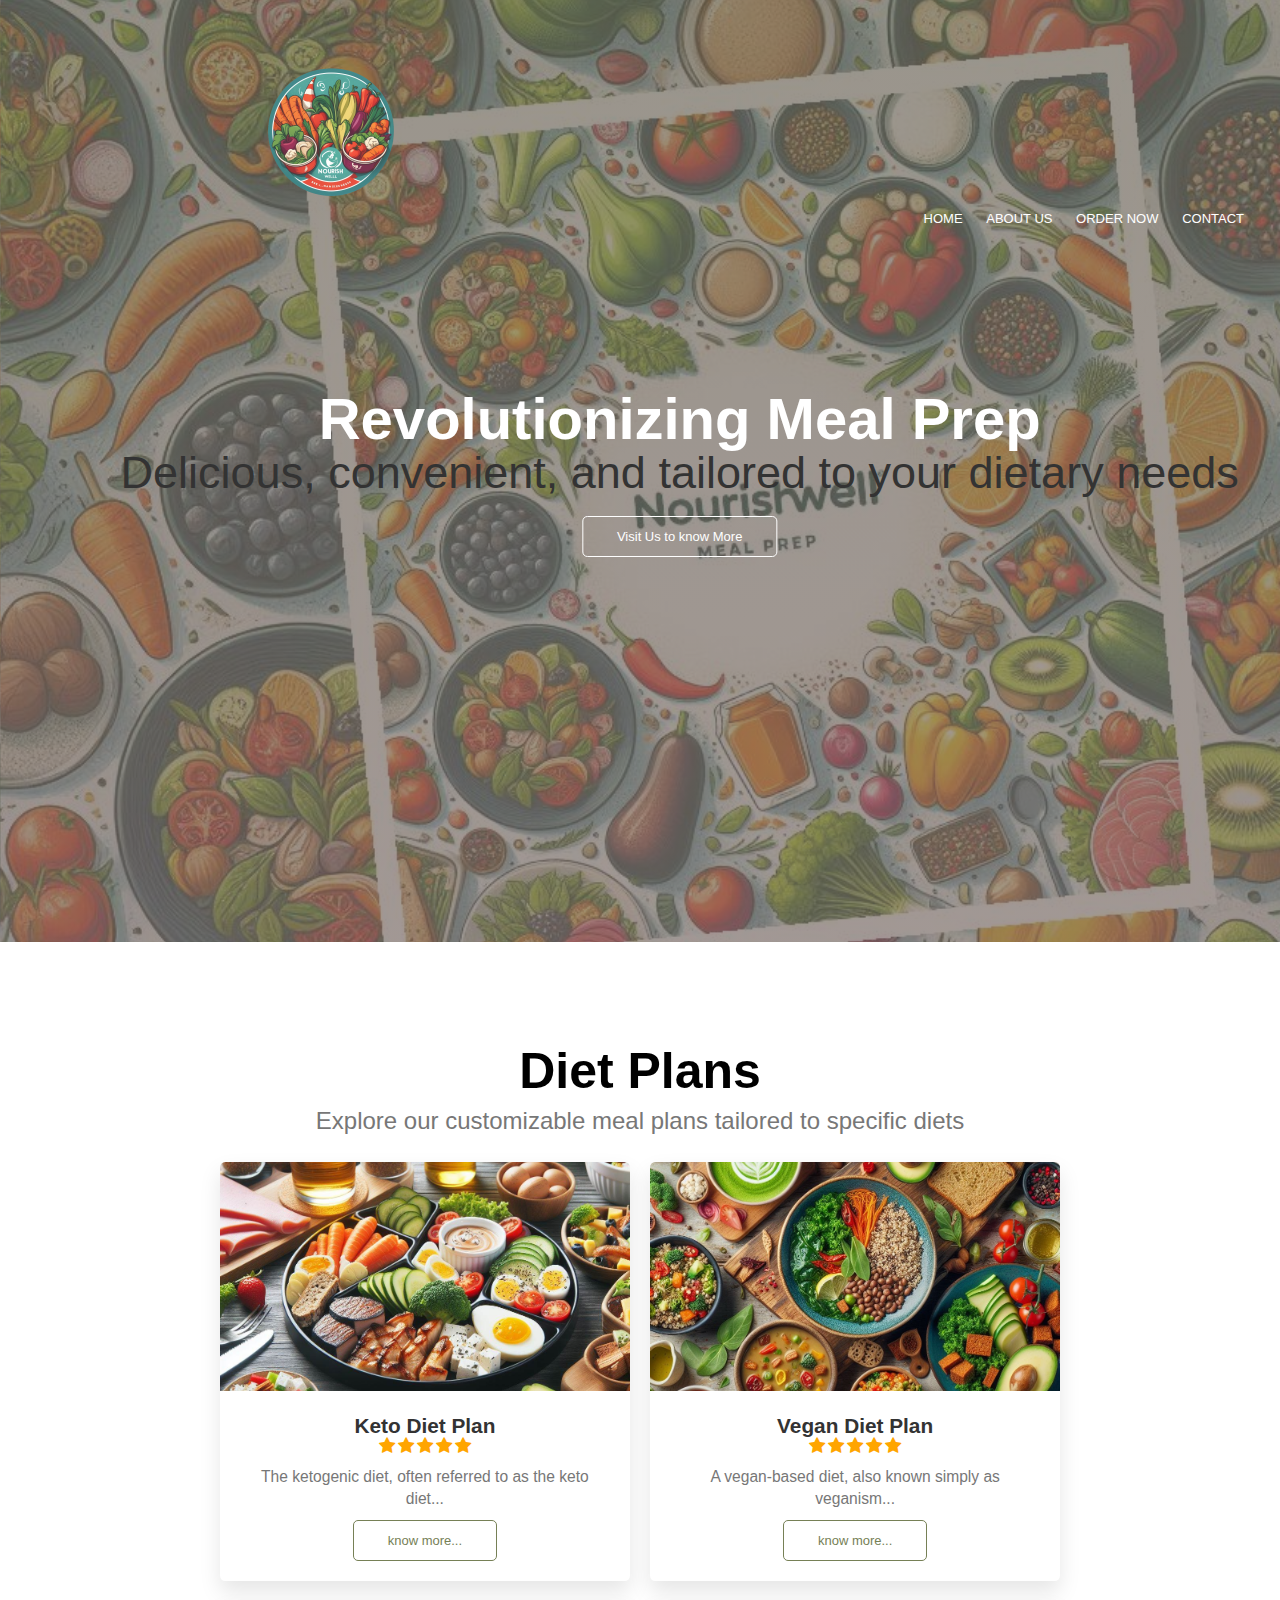
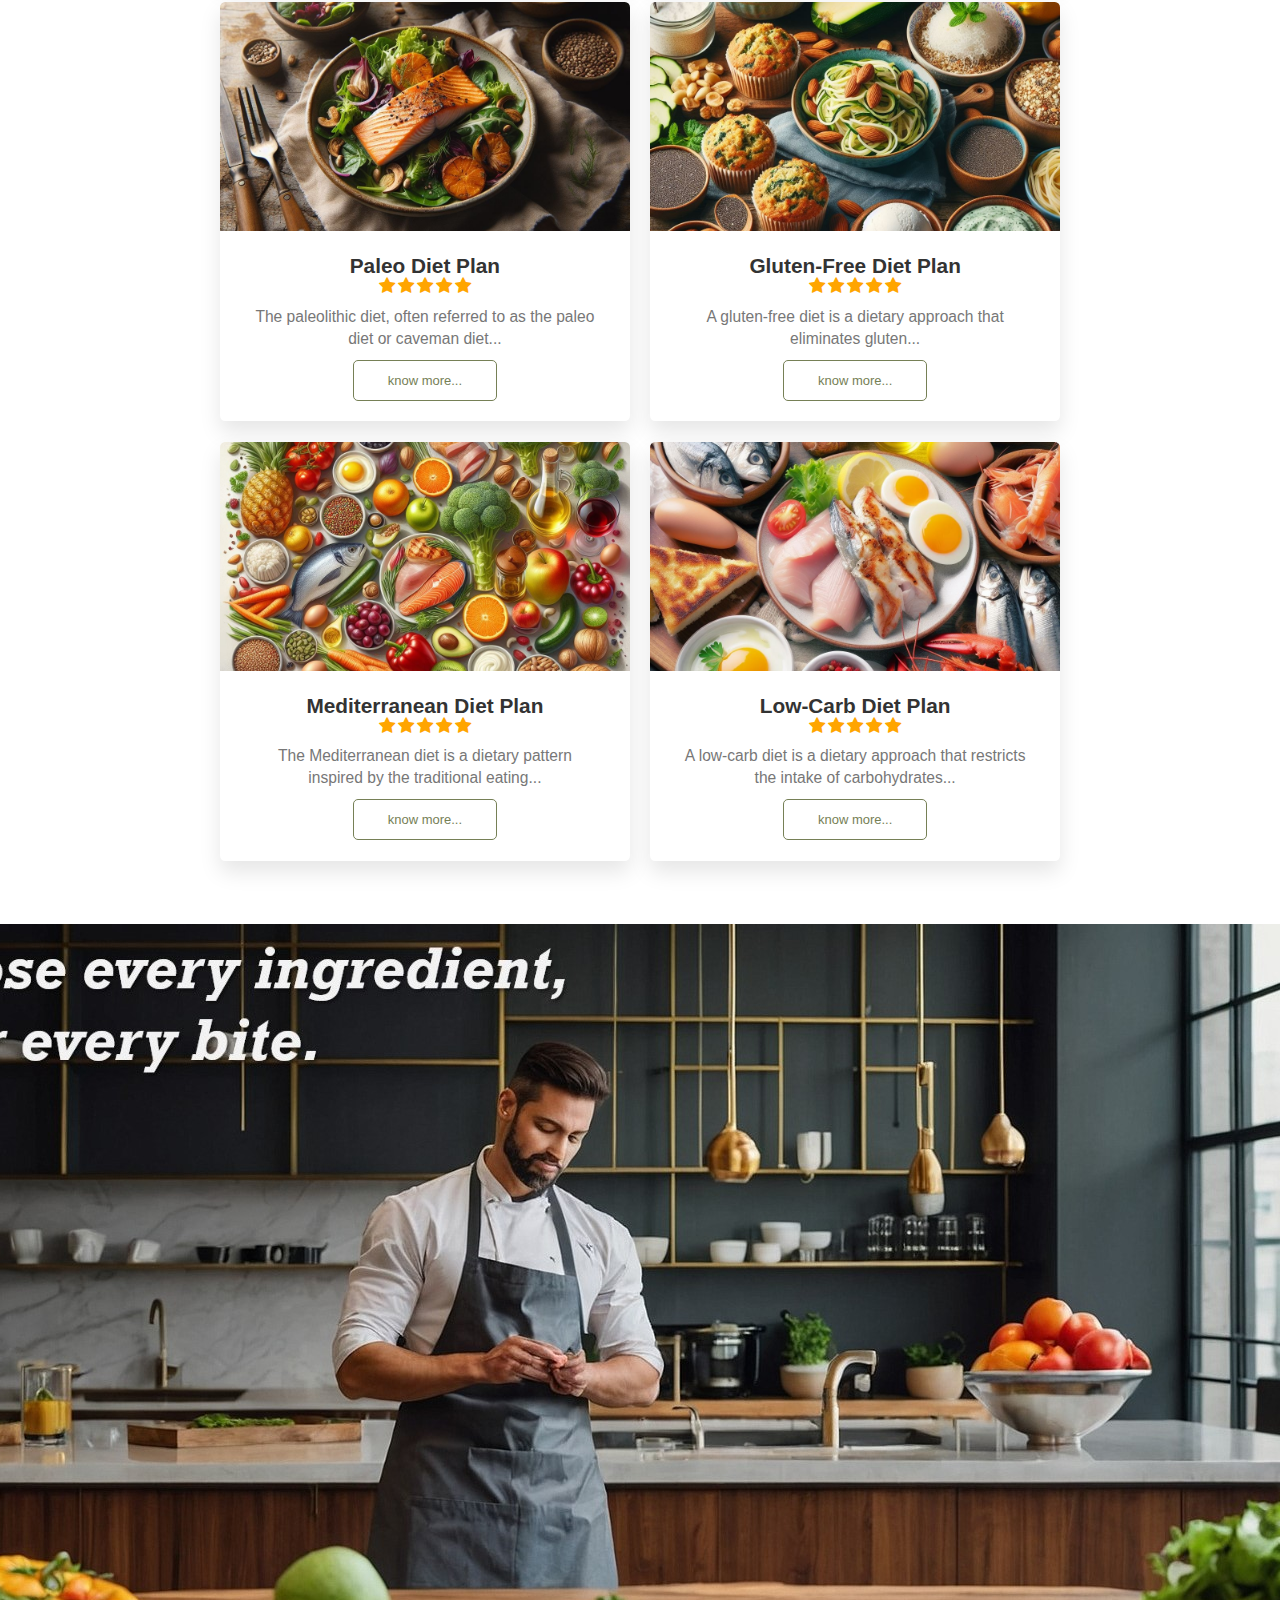
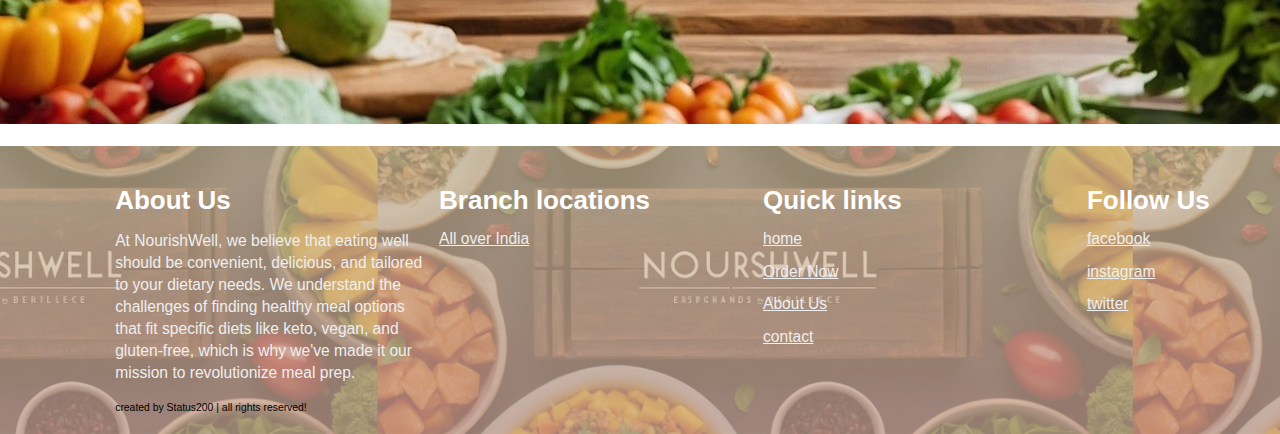
<file: index.html>
<!DOCTYPE html>
<html>
<head>
    <meta name="viewport" content="width=device-width, initial-scale=1.0" />
    <title>NourishWell - Pre-Prepared Meals for Specific Diets</title>
    <link rel="stylesheet" href="style.css" />
    <link rel="stylesheet" href="https://stackpath.bootstrapcdn.com/font-awesome/4.7.0/css/font-awesome.min.css" />
    <style>
        body, html {
            margin: 0;
            padding: 0;
            height: 50%;
            width: auto;
        }
        .brand-container {
            display: flex;
            justify-content: center;
            align-items: center;
            min-height: auto; 
        }
        .swiper-slide img {
            min-width: auto; 
            min-height: auto;
        }
    </style>
    <script src="script.js"></script>
</head>
<body>
    <div></div>
    <section class="header">
        <nav>
            <a href="index.html"><img src="images/logo.png" alt="NourishWell Logo"></a>
            <div class="nav-links" id="navLinks">
                <i class="fa fa-times" onclick="hideMenu()"></i>
                <ul>
                    <li><a href="index.html">HOME</a></li>
                    <li><a href="about.html">ABOUT US</a></li>
                    <li><a href="#">ORDER NOW</a></li>
                    <li><a href="contact.html">CONTACT</a></li>
                </ul>
            </div>
            <i class="fa fa-bars" onclick="showMenu()"></i>
        </nav>
        <div class="text-box">
            <h1>Revolutionizing Meal Prep</h1>
            <p>Delicious, convenient, and tailored to your dietary needs</p>
            <br />
            <br />
            <a href="#" class="hero-btn">Visit Us to know More</a>
        </div>
    </section>

    <section class="DietPlans">
        <h1>Diet Plans</h1>
        <p>Explore our customizable meal plans tailored to specific diets</p>
        <section class="packages" id="packages">
            <div class="box-container">
                <div class="box">
                    <img src="images/keto.jpeg" alt="Keto Diet Plan" />
                    <div class="content">
                        <h3> Keto Diet Plan</h3>
                        <div class="stars">
                            <i class="fa fa-star"></i>
                            <i class="fa fa-star"></i>
                            <i class="fa fa-star"></i>
                            <i class="fa fa-star"></i>
                            <i class="fa fa-star"></i>
                            
                        </div>
                        
                        <p>The ketogenic diet, often referred to as the keto diet...</p>
                        <a href="keto.html" class="herro-btn">know more...</a>
                    </div>
                </div>
                <div class="box">
                    <img src="images/vegan.jpeg" alt="Vegan Diet Plan" />
                    <div class="content">
                        <h3> Vegan Diet Plan</h3>
                        <div class="stars">
                            <i class="fa fa-star"></i>
                            <i class="fa fa-star"></i>
                            <i class="fa fa-star"></i>
                            <i class="fa fa-star"></i>
                            <i class="fa fa-star"></i>
                            
                        </div>
                        <p>A vegan-based diet, also known simply as veganism...</p>
                        <a href="vegan.html" class="herro-btn">know more...</a>
                    </div>
                </div>
                <div class="box">
                    <img src="images/paleo.jpg" alt="Paleo Diet Plan" />
                    <div class="content">
                        <h3> Paleo Diet Plan</h3>
                        <div class="stars">
                            <i class="fa fa-star"></i>
                            <i class="fa fa-star"></i>
                            <i class="fa fa-star"></i>
                            <i class="fa fa-star"></i>
                            <i class="fa fa-star"></i>
                            
                        </div>
                        <p>The paleolithic diet, often referred to as the paleo diet or caveman diet...</p>
                        <a href="paleo.html" class="herro-btn">know more...</a>
                    </div>
                </div>
                <div class="box">
                  <img src="images/gluten.jpg" alt="Gluten-Free Diet Plan" />
                  <div class="content">
                      <h3> Gluten-Free Diet Plan</h3>
                      <div class="stars">
                          <i class="fa fa-star"></i>
                          <i class="fa fa-star"></i>
                          <i class="fa fa-star"></i>
                          <i class="fa fa-star"></i>
                          <i class="fa fa-star"></i>
                          
                      </div>
                      <p>A gluten-free diet is a dietary approach that eliminates gluten...</p>
                      <a href="gluten.html" class="herro-btn">know more...</a>
                  </div>
              </div>
              <div class="box">
                <img src="images/mid.jpg" alt="Mediterranean Diet Plan" />
                <div class="content">
                    <h3> Mediterranean Diet Plan</h3>
                    <div class="stars">
                        <i class="fa fa-star"></i>
                        <i class="fa fa-star"></i>
                        <i class="fa fa-star"></i>
                        <i class="fa fa-star"></i>
                        <i class="fa fa-star"></i>
                        
                    </div>
                    <p>The Mediterranean diet is a dietary pattern inspired by the traditional eating...</p>
                    <a href="med.html" class="herro-btn">know more...</a>
                </div>
            </div>
            <div  onclick="redirectToPage()" class="box">
              <img src="images/low.jpg" alt="Low-Carb Diet Plan" />
              <div class="content">
                  <h3> Low-Carb Diet Plan</h3>
                  <div class="stars">
                      <i class="fa fa-star"></i>
                      <i class="fa fa-star"></i>
                      <i class="fa fa-star"></i>
                      <i class="fa fa-star"></i>
                      <i class="fa fa-star"></i>
                      
                  </div>
                  <p>A low-carb diet is a dietary approach that restricts the intake of carbohydrates...</p>
                  <a href="low.html" class="herro-btn">know more...</a>
              </div>
          </div>
              
            </div>
        </section>
    </section>

    <section class="brand-container">
        <div class="swiper-container brand-slider">
            <div class="swiper-wrapper">
                <div class="swiper-slide"><img src="images/brand1.jpg" alt="Image 1" /></div>
                
                <!-- Add more swiper-slide for other brand images -->
            </div>
        </div>
    </section>

    <script>
        var navLinks = document.getElementById("navLinks");
        function showMenu() {
            navLinks.style.right = "0";
        }
        function hideMenu() {
            navLinks.style.right = "-200px";
        }
    </script>

    <section class="footer">
        <div class="box-container">
            <div class="box">
                <h3>About Us</h3>
                <p>
                  At NourishWell, we believe that eating well should be convenient, delicious, and tailored to your dietary needs. We understand the challenges of finding healthy meal options that fit specific diets like keto, vegan, and gluten-free, which is why we've made it our mission to revolutionize meal prep.
                </p>
            </div>
            <div class="box">
                <h3>Branch locations</h3>
                <a href="#">All over India </a>
            </div>
            <div class="box">
                <h3>Quick links</h3>
                <a href="#">home</a>
                <a href="#">Order Now</a>
                <a href="#">About Us</a>
                <a href="#">contact</a>
            </div>
            <div class="box">
                <h3>Follow Us</h3>
                <a href="#">facebook</a>
                <a href="#">instagram</a>
                <a href="#">twitter</a>
            </div>
        </div

        <h1 class="credit">
            created by <span> Status200 </span> | all rights reserved!
          </h1>
        </section>
      </body>
    </html>
</file>
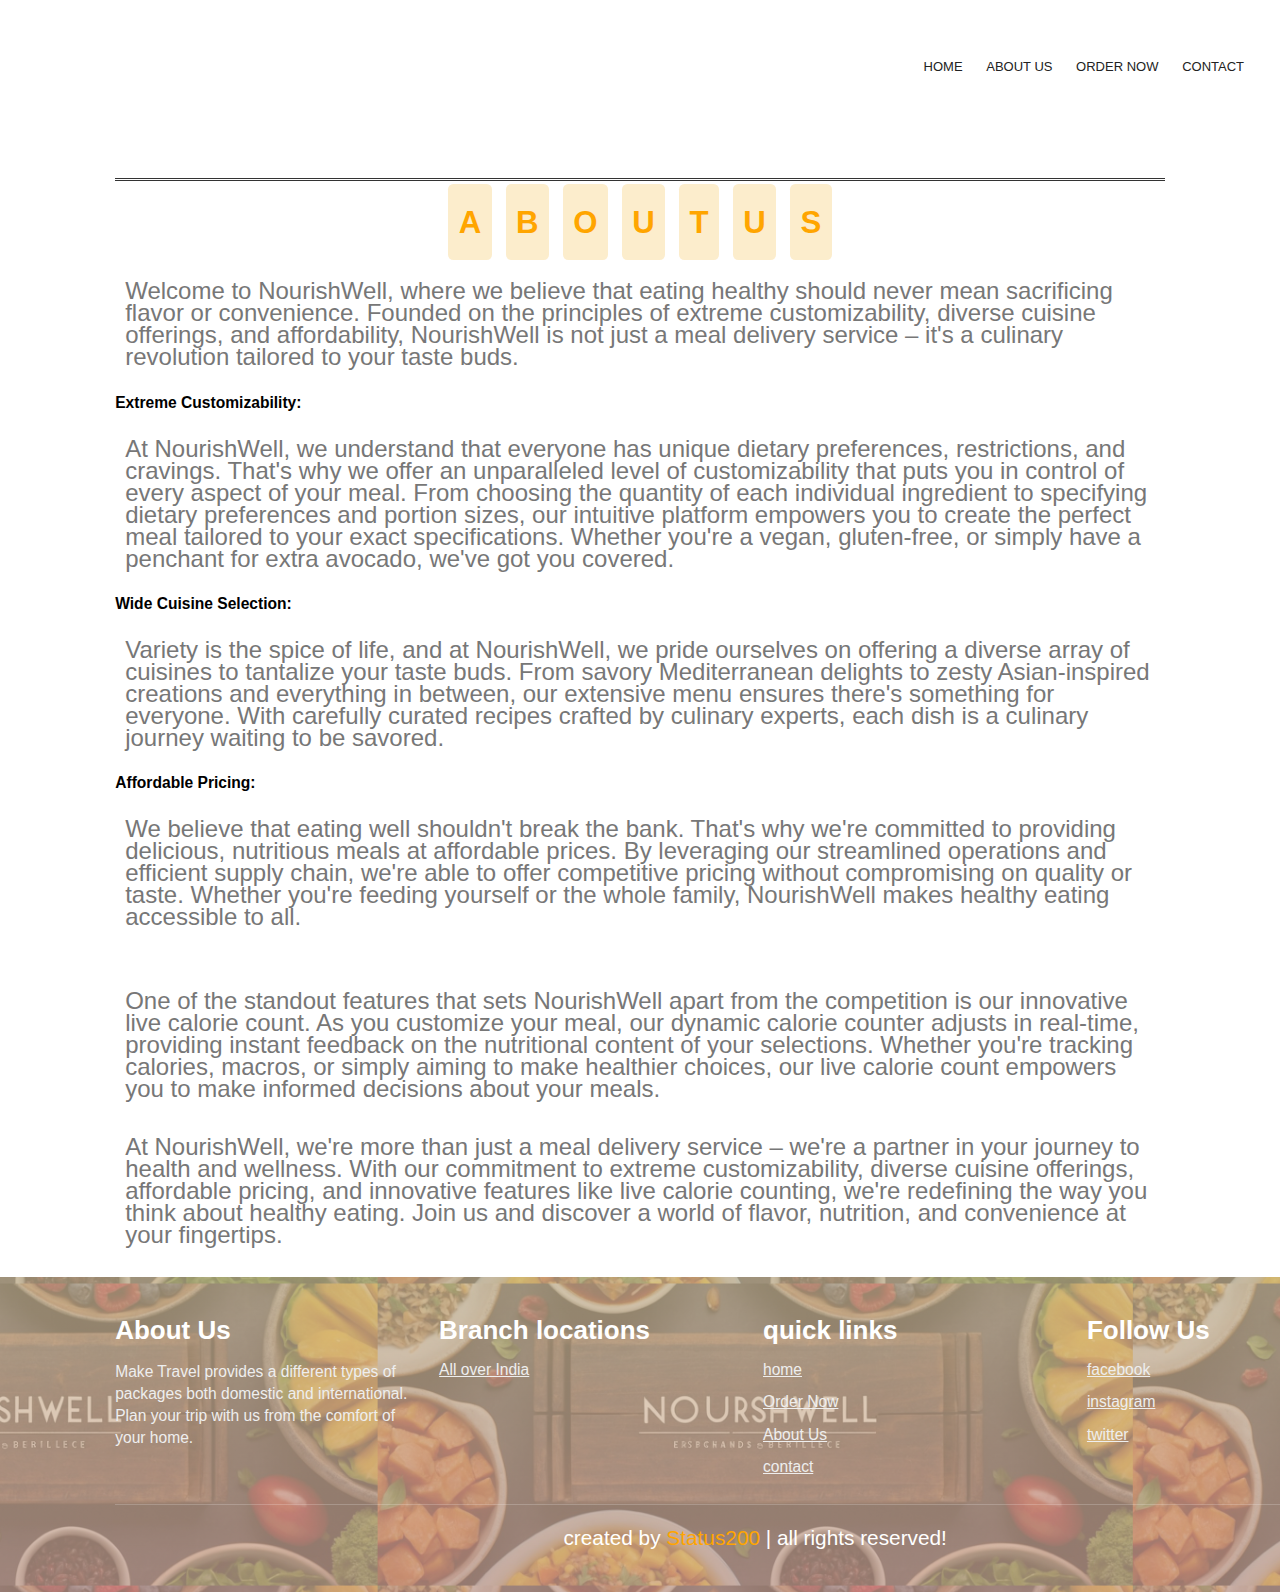
<file: about.html>
<!DOCTYPE html>
<html>
  <head>
    <meta name="viewport" content="with=device-width, initial-scale=1.0" />
    <title>NourishWell - About</title>
    <link rel="stylesheet" href="style.css" />
    <link
      rel="stylesheet"
      href="https://stackpath.bootstrapcdn.com/font-awesome/4.7.0/css/font-awesome.min.css"
    />
  </head>

  <body>
    <section class="contactpg">
      <nav>
        <div class="nav-links" id="navLinks">
          <i class="fa fa-times" onclick="hideMenu()"></i>
          <ul>
            <li><a href="index.html">HOME</a></li>
            <li><a href="about.html">ABOUT US</a></li>
            <li><a href="#">ORDER NOW</a></li>
            <li><a href="contact.html">CONTACT</a></li>
          </ul>
        </div>
      </div>
      <i class="fa fa-bars" onclick="showMenu()"></i>
    </nav>
      
    </section>
    <!-------JavaScript for Toggle Menu----->

    <script>
        var navLinks = document.getElementById("navLinks");
        function showMenu() {
          navLinks.style.right = "0";
        }
        function hideMenu() {
          navLinks.style.right = "-200px";
        }
      </script>

      <!--services section starts-->

    <section class="services" id="services">
        <h1 class="heading">
          <hr />
          <span>A</span>
          <span>B</span>
          <span>O</span>
          <span>U</span>
          <span>T</span>
          <span>U</span>
          <span>S</span>
          
        </h1>
  
        <div class="box-container">
          <p>Welcome to NourishWell, where we believe that eating healthy should never mean sacrificing flavor or convenience. Founded on the principles of extreme customizability, diverse cuisine offerings, and affordability, NourishWell is not just a meal delivery service – it's a culinary revolution tailored to your taste buds.</p>
          <h2>Extreme Customizability:</h2>
          <p>At NourishWell, we understand that everyone has unique dietary preferences, restrictions, and cravings. That's why we offer an unparalleled level of customizability that puts you in control of every aspect of your meal. From choosing the quantity of each individual ingredient to specifying dietary preferences and portion sizes, our intuitive platform empowers you to create the perfect meal tailored to your exact specifications. Whether you're a vegan, gluten-free, or simply have a penchant for extra avocado, we've got you covered.
          </p>
          <h2>Wide Cuisine Selection:</h2>
          <p>Variety is the spice of life, and at NourishWell, we pride ourselves on offering a diverse array of cuisines to tantalize your taste buds. From savory Mediterranean delights to zesty Asian-inspired creations and everything in between, our extensive menu ensures there's something for everyone. With carefully curated recipes crafted by culinary experts, each dish is a culinary journey waiting to be savored.
          </p>
          <h2>Affordable Pricing:
          </h2>
          <p>We believe that eating well shouldn't break the bank. That's why we're committed to providing delicious, nutritious meals at affordable prices. By leveraging our streamlined operations and efficient supply chain, we're able to offer competitive pricing without compromising on quality or taste. Whether you're feeding yourself or the whole family, NourishWell makes healthy eating accessible to all.
          </p>
          <br>
          <p>One of the standout features that sets NourishWell apart from the competition is our innovative live calorie count. As you customize your meal, our dynamic calorie counter adjusts in real-time, providing instant feedback on the nutritional content of your selections. Whether you're tracking calories, macros, or simply aiming to make healthier choices, our live calorie count empowers you to make informed decisions about your meals.

          </p>
          <p>At NourishWell, we're more than just a meal delivery service – we're a partner in your journey to health and wellness. With our commitment to extreme customizability, diverse cuisine offerings, affordable pricing, and innovative features like live calorie counting, we're redefining the way you think about healthy eating. Join us and discover a world of flavor, nutrition, and convenience at your fingertips.</p>
        </div>
      </section>
      <!-- services section ends -->
  
  
      <!-- footer section  -->

    <section class="footer">
      <div class="box-container">
        <div class="box">
          <h3>About Us</h3>
          <p>
            Make Travel provides a different types of packages both domestic and
            international. Plan your trip with us from the comfort of your home.
          </p>
        </div>
        <div class="box">
          <h3>Branch locations</h3>
          <a href="#">All over India </a>
        </div>
        <div class="box">
          <h3>quick links</h3>
          <a href="#">home</a>
          <a href="#">Order Now</a>
          <a href="#">About Us</a>
          <a href="#">contact</a>
        </div>
        <div class="box">
          <h3>Follow Us</h3>
          <a href="#">facebook</a>
          <a href="#">instagram</a>
          <a href="#">twitter</a>
        </div>
      </div>

      <h1 class="credit">
        created by <span> Status200 </span> | all rights reserved!
      </h1>
    </section>
  </body>
</html>
</file>
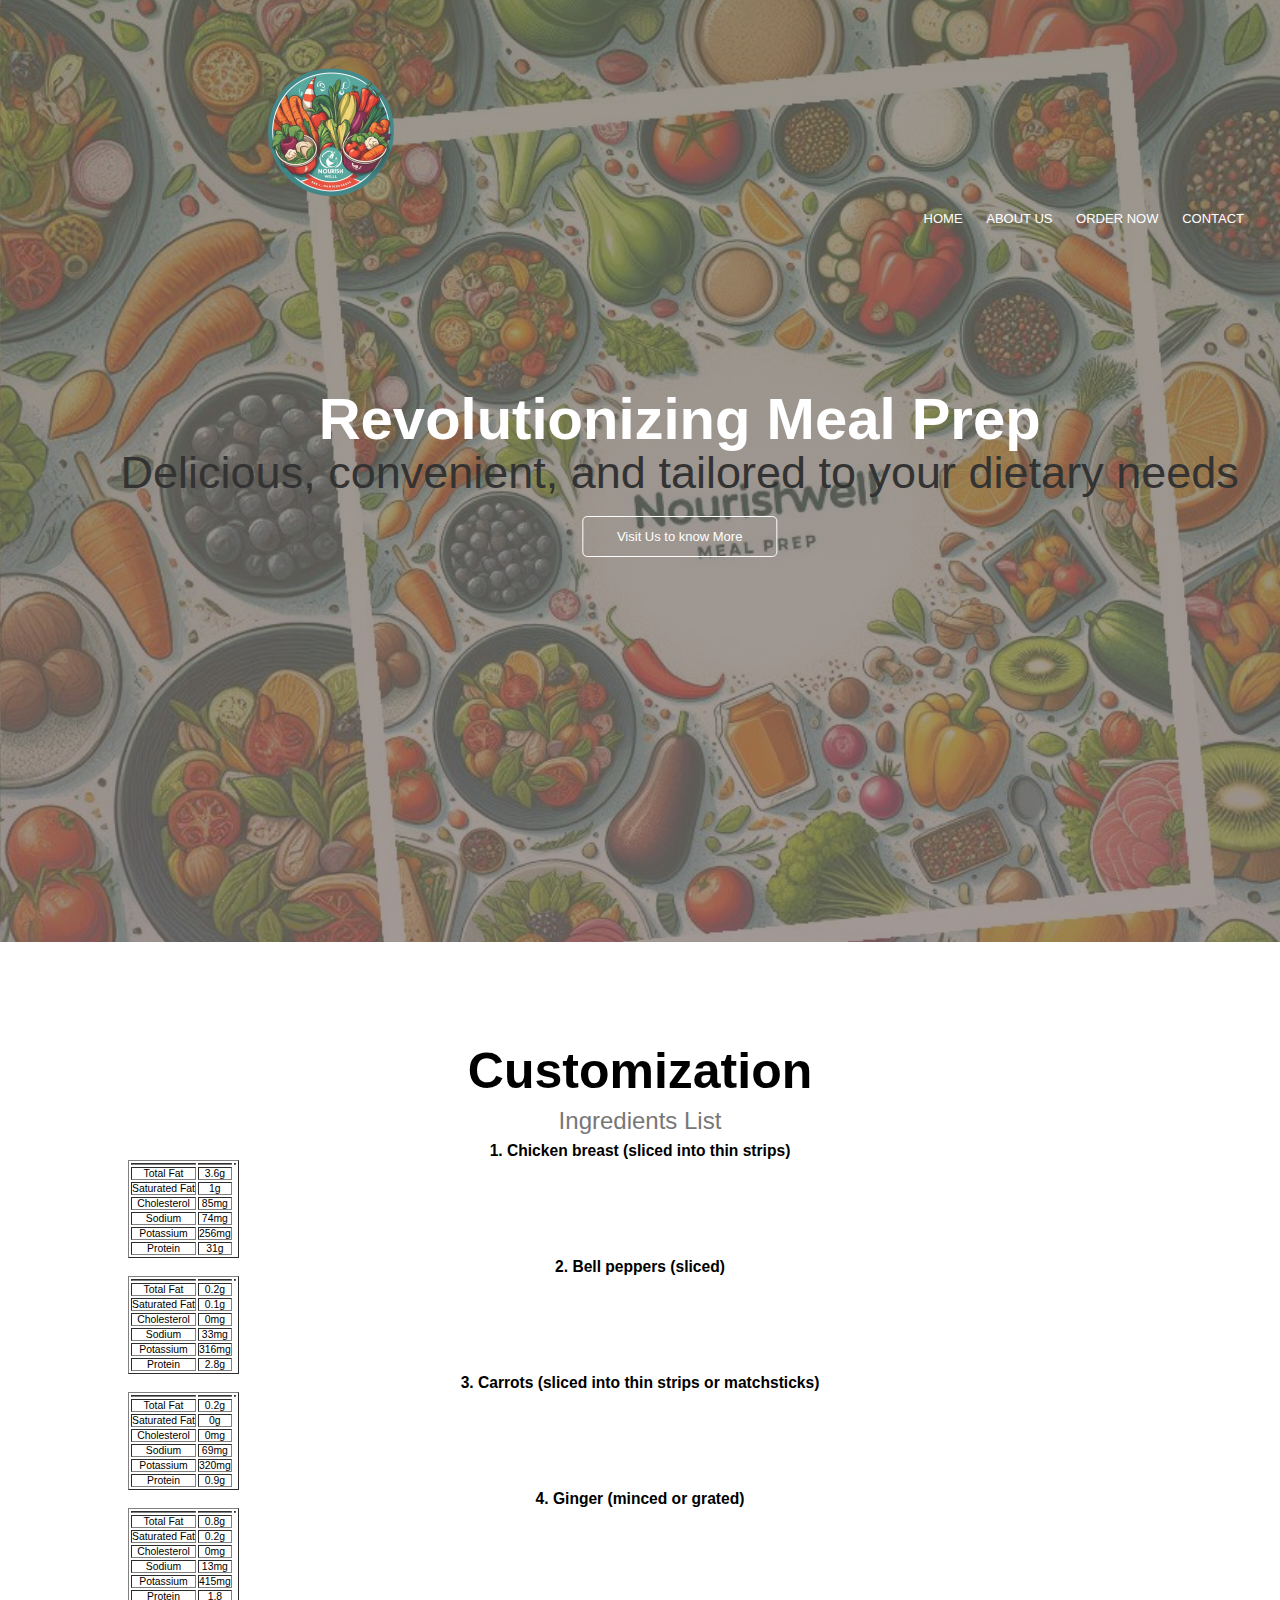
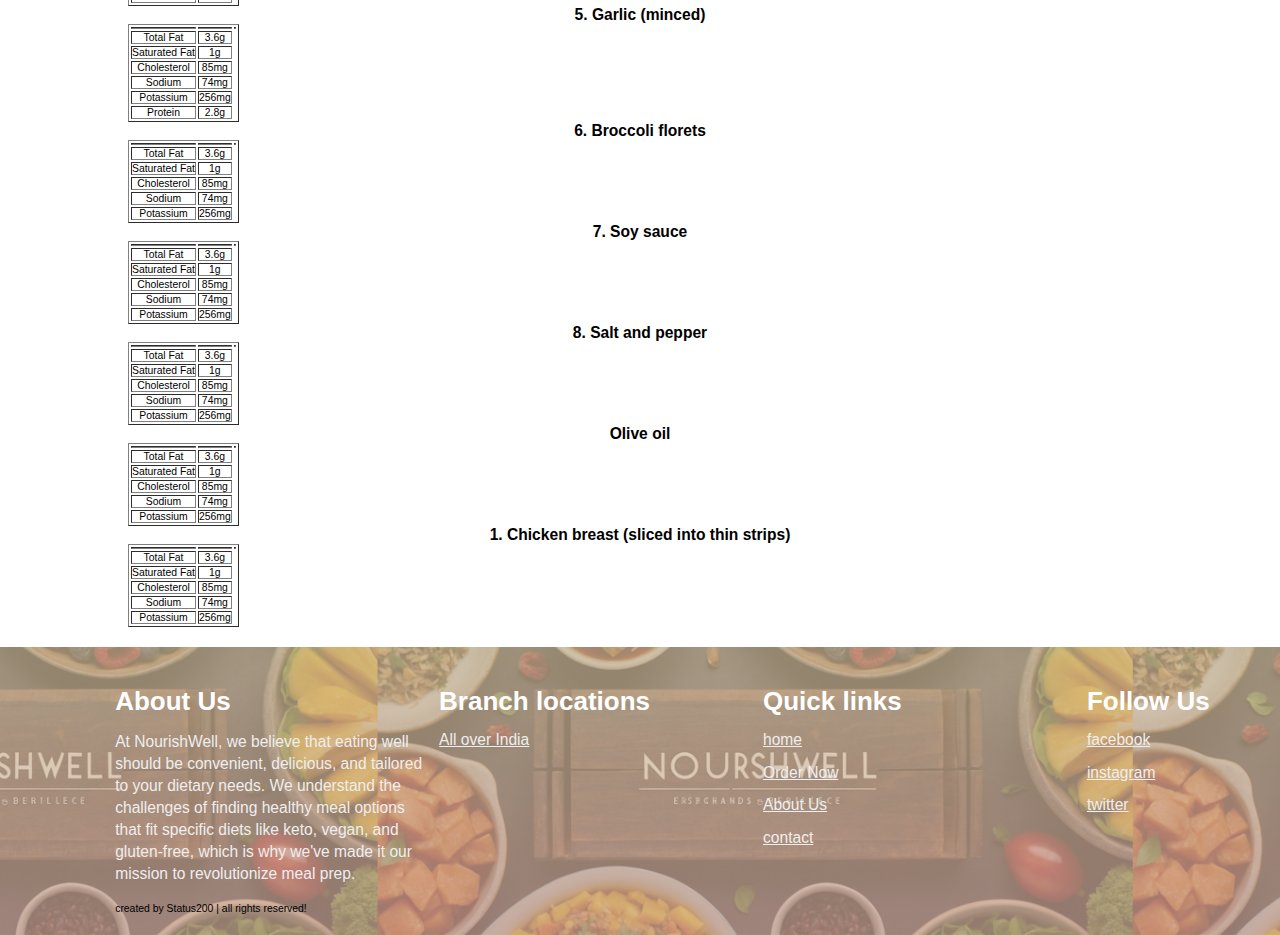
<file: chicken_nutri.html>
<!DOCTYPE html>
<html>
<head>
    <meta name="viewport" content="width=device-width, initial-scale=1.0" />
    <title>NourishWell - Pre-Prepared Meals for Specific Diets</title>
    <link rel="stylesheet" href="style.css" />
    <link rel="stylesheet" href="https://stackpath.bootstrapcdn.com/font-awesome/4.7.0/css/font-awesome.min.css" />
    
    <script src="script.js"></script>
</head>
<body>
    <div></div>
    <section class="header">
        <nav>
            <a href="index.html"><img src="images/logo.png" alt="NourishWell Logo"></a>
            <div class="nav-links" id="navLinks">
                <i class="fa fa-times" onclick="hideMenu()"></i>
                <ul>
                    <li><a href="index.html">HOME</a></li>
                    <li><a href="about.html">ABOUT US</a></li>
                    <li><a href="#">ORDER NOW</a></li>
                    <li><a href="contact.html">CONTACT</a></li>
                </ul>
            </div>
            <i class="fa fa-bars" onclick="showMenu()"></i>
        </nav>
        <div class="text-box">
            <h1>Revolutionizing Meal Prep</h1>
            <p>Delicious, convenient, and tailored to your dietary needs</p>
            <br />
            <br />
            <a href="#" class="hero-btn">Visit Us to know More</a>
        </div>
    </section>

    <section class="DietPlans">
        <h1>Customization</h1>
        <p>Ingredients List</p>
        <h2>1. Chicken breast (sliced into thin strips)</h2>
        <table border="1">
            <tr>
                <th></th>
                <th></th>
                <th></th>
            </tr>
            <tr id="row1">
                <td id="cell1">Total Fat  </td>
                <td>3.6g</td>
            </tr>
            <tr id="row2">
                <td id="cell2">Saturated Fat</td>
                <td>1g</td>
            </tr>
            <tr id="row3">
                <td id="cell3">Cholesterol  </td>
                <td>85mg</td>
            </tr>
            <tr id="row4">
                <td id="cell4">Sodium</td>
                <td>74mg</td>
            </tr>
            <tr id="row5">
                <td id="cell5">Potassium </td>
                <td>256mg</td>
            </tr>
            <tr id="row6">
                <td id="cell6">Protein </td>
                <td>31g</td>
            </tr>
        </table>
        <h2>2. Bell peppers (sliced)</h2>
        <table border="1">
            <tr>
                <th></th>
                <th></th>
                <th></th>
            </tr>
            <tr id="row1">
                <td id="cell1">Total Fat  </td>
                <td>0.2g</td>
            </tr>
            <tr id="row2">
                <td id="cell2">Saturated Fat</td>
                <td>0.1g</td>
            </tr>
            <tr id="row3">
                <td id="cell3">Cholesterol  </td>
                <td>0mg</td>
            </tr>
            <tr id="row4">
                <td id="cell4">Sodium</td>
                <td>33mg</td>
            </tr>
            <tr id="row5">
                <td id="cell5">Potassium </td>
                <td>316mg</td>
            </tr>
            <tr id="row6">
                <td id="cell6">Protein </td>
                <td>2.8g</td>
            </tr>
        </table>
        <h2>3. Carrots (sliced into thin strips or matchsticks)</h2>
        <table border="1">
            <tr>
                <th></th>
                <th></th>
                <th></th>
            </tr>
            <tr id="row1">
                <td id="cell1">Total Fat  </td>
                <td>0.2g</td>
            </tr>
            <tr id="row2">
                <td id="cell2">Saturated Fat</td>
                <td>0g</td>
            </tr>
            <tr id="row3">
                <td id="cell3">Cholesterol  </td>
                <td>0mg</td>
            </tr>
            <tr id="row4">
                <td id="cell4">Sodium</td>
                <td>69mg</td>
            </tr>
            <tr id="row5">
                <td id="cell5">Potassium </td>
                <td>320mg</td>
            </tr>
            <tr id="row6">
                <td id="cell6">Protein </td>
                <td>0.9g</td>
            </tr>
        </table>
        <h2>4. Ginger (minced or grated)</h2>
        <table border="1">
            <tr>
                <th></th>
                <th></th>
                <th></th>
            </tr>
            <tr id="row1">
                <td id="cell1">Total Fat  </td>
                <td>0.8g</td>
            </tr>
            <tr id="row2">
                <td id="cell2">Saturated Fat</td>
                <td>0.2g</td>
            </tr>
            <tr id="row3">
                <td id="cell3">Cholesterol  </td>
                <td>0mg</td>
            </tr>
            <tr id="row4">
                <td id="cell4">Sodium</td>
                <td>13mg</td>
            </tr>
            <tr id="row5">
                <td id="cell5">Potassium </td>
                <td>415mg</td>
                
            </tr>
            <tr id="row6">
                <td id="cell6">Protein </td>
                <td>1.8</td>
            </tr>
        </table>
        <h2>5. Garlic (minced)</h2>
        <table border="1">
            <tr>
                <th></th>
                <th></th>
                <th></th>
            </tr>
            <tr id="row1">
                <td id="cell1">Total Fat  </td>
                <td>3.6g</td>
            </tr>
            <tr id="row2">
                <td id="cell2">Saturated Fat</td>
                <td>1g</td>
            </tr>
            <tr id="row3">
                <td id="cell3">Cholesterol  </td>
                <td>85mg</td>
            </tr>
            <tr id="row4">
                <td id="cell4">Sodium</td>
                <td>74mg</td>
            </tr>
            <tr id="row5">
                <td id="cell5">Potassium </td>
                <td>256mg</td>
            </tr>
            <tr id="row6">
                <td id="cell6">Protein </td>
                <td>2.8g</td>
            </tr>
        </table>
        <h2>6. Broccoli florets</h2>
        <table border="1">
            <tr>
                <th></th>
                <th></th>
                <th></th>
            </tr>
            <tr id="row1">
                <td id="cell1">Total Fat  </td>
                <td>3.6g</td>
            </tr>
            <tr id="row2">
                <td id="cell2">Saturated Fat</td>
                <td>1g</td>
            </tr>
            <tr id="row3">
                <td id="cell3">Cholesterol  </td>
                <td>85mg</td>
            </tr>
            <tr id="row4">
                <td id="cell4">Sodium</td>
                <td>74mg</td>
            </tr>
            <tr id="row5">
                <td id="cell5">Potassium </td>
                <td>256mg</td>
            </tr>
        </table>
        <h2>7. Soy sauce</h2>
        <table border="1">
            <tr>
                <th></th>
                <th></th>
                <th></th>
            </tr>
            <tr id="row1">
                <td id="cell1">Total Fat  </td>
                <td>3.6g</td>
            </tr>
            <tr id="row2">
                <td id="cell2">Saturated Fat</td>
                <td>1g</td>
            </tr>
            <tr id="row3">
                <td id="cell3">Cholesterol  </td>
                <td>85mg</td>
            </tr>
            <tr id="row4">
                <td id="cell4">Sodium</td>
                <td>74mg</td>
            </tr>
            <tr id="row5">
                <td id="cell5">Potassium </td>
                <td>256mg</td>
            </tr>
        </table>
        <h2>8. Salt and pepper</h2>
        <table border="1">
            <tr>
                <th></th>
                <th></th>
                <th></th>
            </tr>
            <tr id="row1">
                <td id="cell1">Total Fat  </td>
                <td>3.6g</td>
            </tr>
            <tr id="row2">
                <td id="cell2">Saturated Fat</td>
                <td>1g</td>
            </tr>
            <tr id="row3">
                <td id="cell3">Cholesterol  </td>
                <td>85mg</td>
            </tr>
            <tr id="row4">
                <td id="cell4">Sodium</td>
                <td>74mg</td>
            </tr>
            <tr id="row5">
                <td id="cell5">Potassium </td>
                <td>256mg</td>
            </tr>
        </table>
        <h2>Olive oil</h2>
        <table border="1">
            <tr>
                <th></th>
                <th></th>
                <th></th>
            </tr>
            <tr id="row1">
                <td id="cell1">Total Fat  </td>
                <td>3.6g</td>
            </tr>
            <tr id="row2">
                <td id="cell2">Saturated Fat</td>
                <td>1g</td>
            </tr>
            <tr id="row3">
                <td id="cell3">Cholesterol  </td>
                <td>85mg</td>
            </tr>
            <tr id="row4">
                <td id="cell4">Sodium</td>
                <td>74mg</td>
            </tr>
            <tr id="row5">
                <td id="cell5">Potassium </td>
                <td>256mg</td>
            </tr>
        </table>
        <h2>1. Chicken breast (sliced into thin strips)</h2>
        <table border="1">
            <tr>
                <th></th>
                <th></th>
                <th></th>
            </tr>
            <tr id="row1">
                <td id="cell1">Total Fat  </td>
                <td>3.6g</td>
            </tr>
            <tr id="row2">
                <td id="cell2">Saturated Fat</td>
                <td>1g</td>
            </tr>
            <tr id="row3">
                <td id="cell3">Cholesterol  </td>
                <td>85mg</td>
            </tr>
            <tr id="row4">
                <td id="cell4">Sodium</td>
                <td>74mg</td>
            </tr>
            <tr id="row5">
                <td id="cell5">Potassium </td>
                <td>256mg</td>
            </tr>
        </table>
    </section>
        

    <script>
        var navLinks = document.getElementById("navLinks");
        function showMenu() {
            navLinks.style.right = "0";
        }
        function hideMenu() {
            navLinks.style.right = "-200px";
        }
    </script>

    <section class="footer">
        <div class="box-container">
            <div class="box">
                <h3>About Us</h3>
                <p>
                  At NourishWell, we believe that eating well should be convenient, delicious, and tailored to your dietary needs. We understand the challenges of finding healthy meal options that fit specific diets like keto, vegan, and gluten-free, which is why we've made it our mission to revolutionize meal prep.
                </p>
            </div>
            <div class="box">
                <h3>Branch locations</h3>
                <a href="#">All over India </a>
            </div>
            <div class="box">
                <h3>Quick links</h3>
                <a href="#">home</a>
                <a href="#">Order Now</a>
                <a href="#">About Us</a>
                <a href="#">contact</a>
            </div>
            <div class="box">
                <h3>Follow Us</h3>
                <a href="#">facebook</a>
                <a href="#">instagram</a>
                <a href="#">twitter</a>
            </div>
        </div

        <h1 class="credit">
            created by <span> Status200 </span> | all rights reserved!
          </h1>
        </section>
      </body>
    </html>
</file>
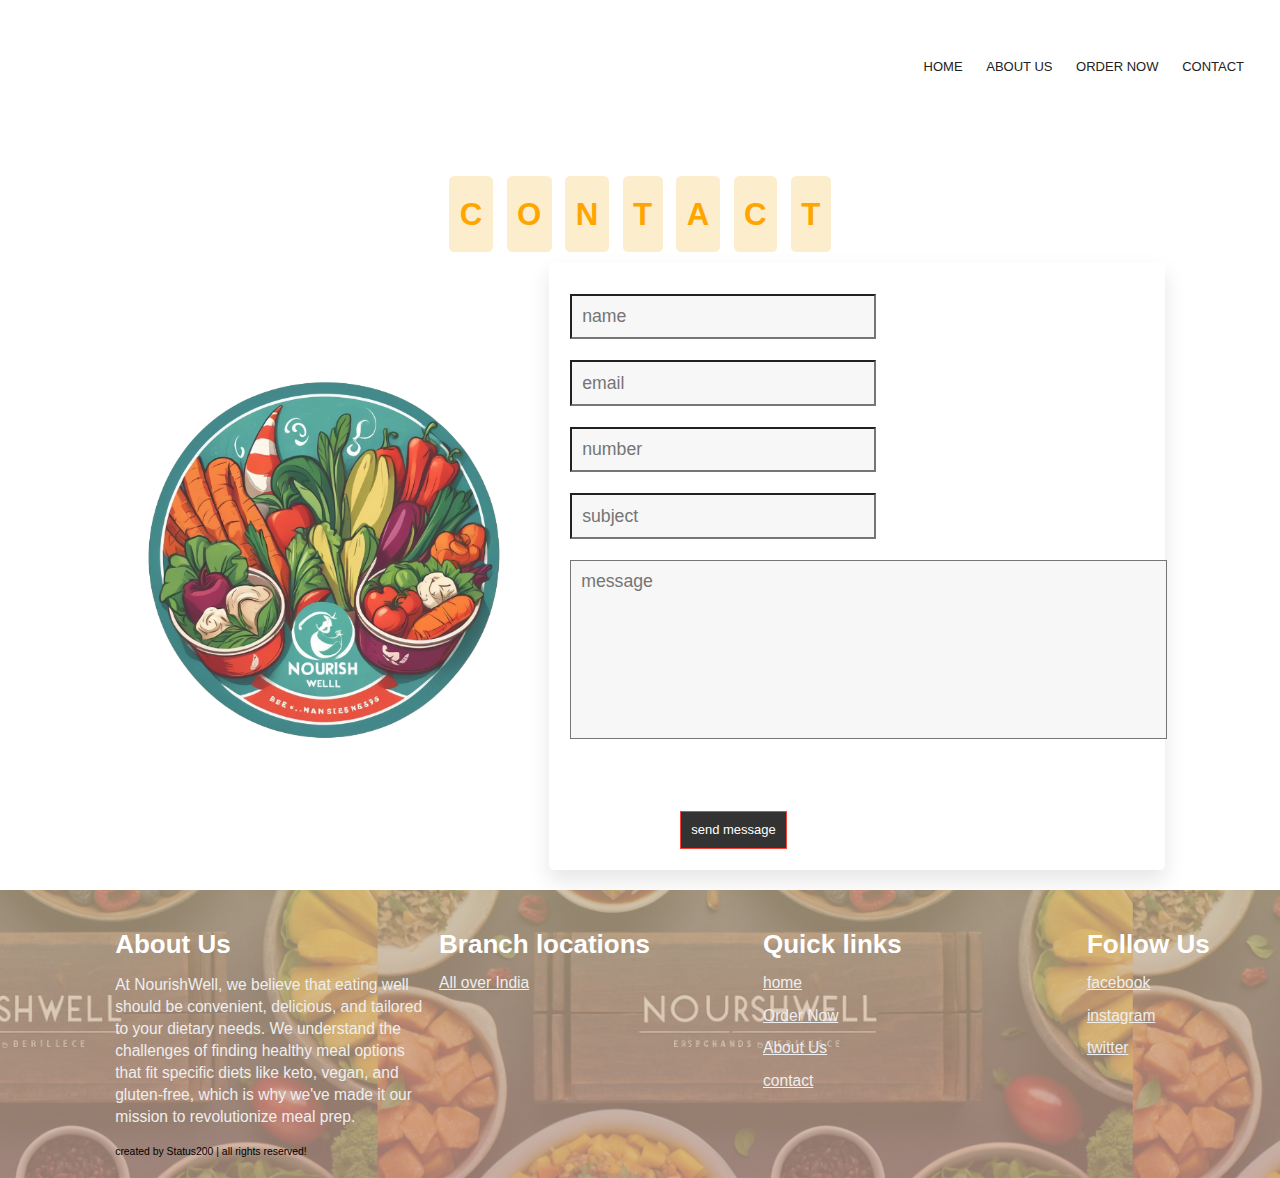
<file: contact.html>
<!DOCTYPE html>
<html>
  <head>
    <meta name="viewport" content="with=device-width, initial-scale=1.0" />
    <title>NourishWell - Contact</title>
    <link rel="stylesheet" href="style.css" />
    <link
      rel="stylesheet"
      href="https://stackpath.bootstrapcdn.com/font-awesome/4.7.0/css/font-awesome.min.css"
    />
  </head>

  <body>
    <section class="contactpg">
      <nav>
        <div class="nav-links" id="navLinks">
          <i class="fa fa-times" onclick="hideMenu()"></i>
          <ul>
            <li><a href="index.html">HOME</a></li>
            <li><a href="about.html">ABOUT US</a></li>
            <li><a href="#">ORDER NOW</a></li>
            <li><a href="contact.html">CONTACT</a></li>
          </ul>
        </div>
      </div>
      <i class="fa fa-bars" onclick="showMenu()"></i>
    </nav>
      
    </section>

    <!-- contact section starts  -->

    <section class="contact" id="contact">
      <h1 class="heading">
        <span>C</span>
        <span>O</span>
        <span>N</span>
        <span>T</span>
        <span>A</span>
        <span>C</span>
        <span>T</span>
      </h1>

      <div class="row">
        <div class="image">
          <img src="images/logo.png" alt="" />
        </div>

        <form action="">
          <div class="inputBox">
            <input type="text" placeholder="name" />
            <input type="email" placeholder="email" />
          </div>
          <div class="inputBox">
            <input type="number" placeholder="number" />
            <input type="text" placeholder="subject" />
          </div>
          <textarea
            placeholder="message"
            name=""
            id=""
            cols="30"
            rows="10"
          ></textarea>
          <input type="submit" class="btn" value="send message" />
        </form>
      </div>
    </section>

    <!-- contact section ends -->

    <!-- footer section  -->

    <section class="footer">
      <div class="box-container">
          <div class="box">
              <h3>About Us</h3>
              <p>
                At NourishWell, we believe that eating well should be convenient, delicious, and tailored to your dietary needs. We understand the challenges of finding healthy meal options that fit specific diets like keto, vegan, and gluten-free, which is why we've made it our mission to revolutionize meal prep.
              </p>
          </div>
          <div class="box">
              <h3>Branch locations</h3>
              <a href="#">All over India </a>
          </div>
          <div class="box">
              <h3>Quick links</h3>
              <a href="#">home</a>
              <a href="#">Order Now</a>
              <a href="#">About Us</a>
              <a href="#">contact</a>
          </div>
          <div class="box">
              <h3>Follow Us</h3>
              <a href="#">facebook</a>
              <a href="#">instagram</a>
              <a href="#">twitter</a>
          </div>
      </div

      <h1 class="credit">
        created by <span> Status200 </span> | all rights reserved!
      </h1>
    </section>
  </body>
</html>
</file>
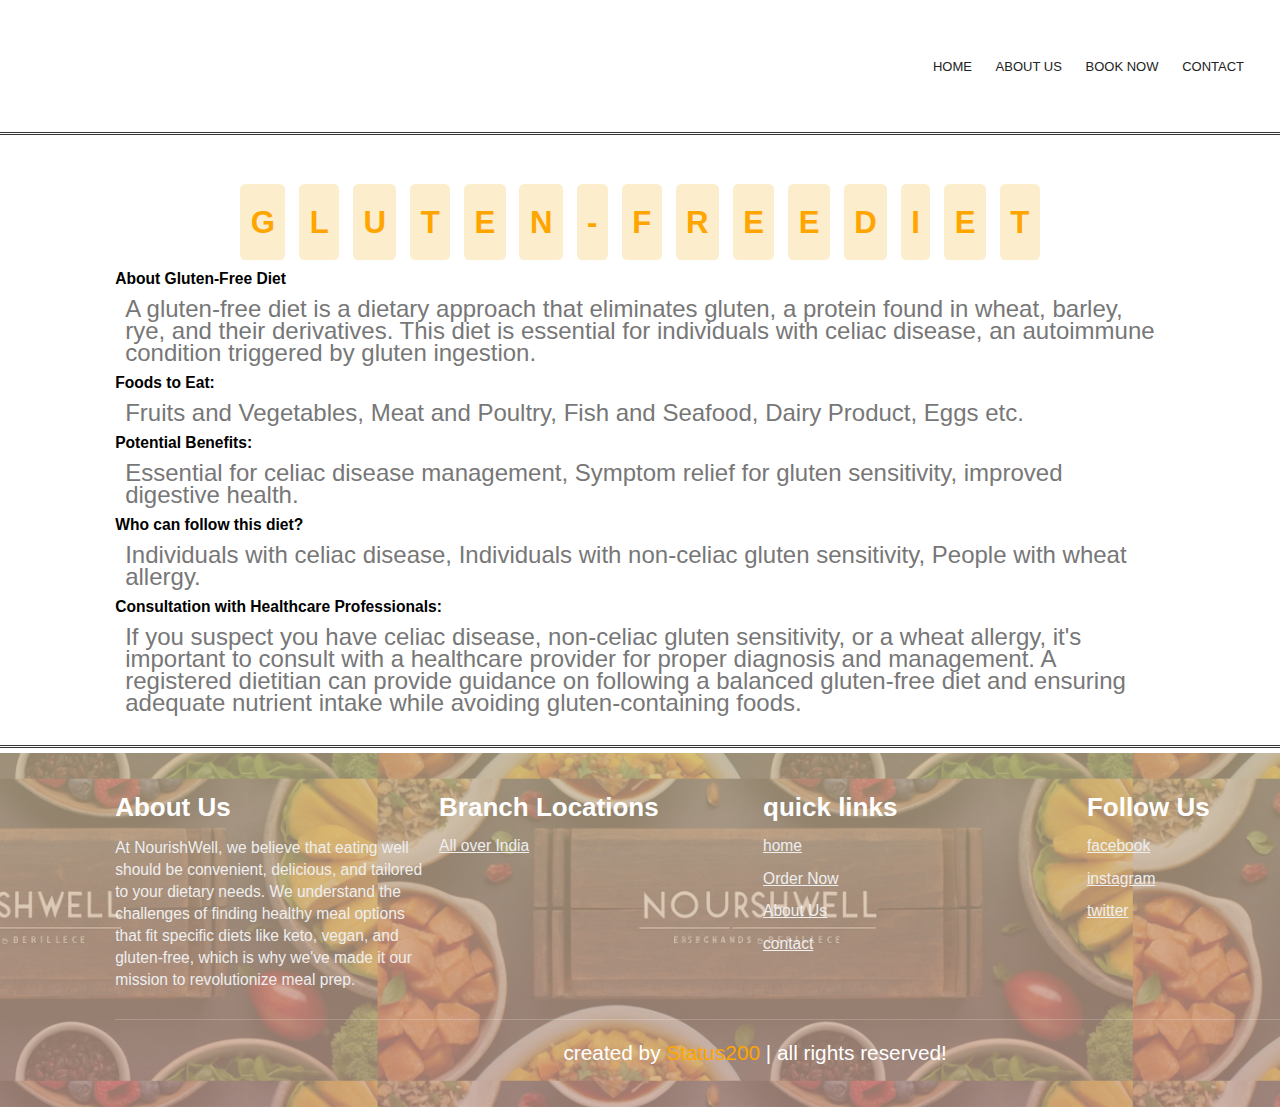
<file: gluten.html>
<!DOCTYPE html>
<html>
<head>
    <meta name="viewport" content="width=device-width, initial-scale=1.0" />
    <title>Gluten-Free Diet</title>
    <link rel="stylesheet" href="style.css" />
    <link rel="stylesheet" href="https://stackpath.bootstrapcdn.com/font-awesome/4.7.0/css/font-awesome.min.css" />
</head>
<body>
    <section class="contactpg">
        <nav>
            <div class="nav-links" id="navLinks">
                <i class="fa fa-times" onclick="hideMenu()"></i>
                <ul>
                    <li><a href="index.html">HOME</a></li>
                    <li><a href="about.html">ABOUT US</a></li>
                    <li><a href="#">BOOK NOW</a></li>
                    <li><a href="contact.html">CONTACT</a></li>
                </ul>
            </div>
            <i class="fa fa-bars" onclick="showMenu()"></i>
        </nav>
    </section>
    <!-- JavaScript for Toggle Menu -->
    <script>
        var navLinks = document.getElementById("navLinks");
        function showMenu() {
            navLinks.style.right = "0";
        }
        function hideMenu() {
            navLinks.style.right = "-200px";
        }
    </script>
    <hr />
    <!-- Diet Info Section -->
    <section class="dietinfo" id="dietinfo">
        <h1 class="heading">
            <span>G</span>
            <span>L</span>
            <span>U</span>
            <span>T</span>
            <span>E</span>
            <span>N</span>
            <span>-</span>
            <span>F</span>
            <span>R</span>
            <span>E</span>
            <span>E</span>
            <span>D</span>
            <span>I</span>
            <span>E</span>
            <span>T</span>
        </h1>
       
        <div class="box-container">
            
                
                <h2>About Gluten-Free Diet</h2>
                <p>
                  A gluten-free diet is a dietary approach that eliminates gluten, a protein found in wheat, barley, rye, and their derivatives. This diet is essential for individuals with celiac disease, an autoimmune condition triggered by gluten ingestion. 



                </p>
            </div>
            
                
                <h2>Foods to Eat:</h2>
                <p>
                  Fruits and Vegetables, Meat and Poultry, Fish and Seafood, Dairy Product, Eggs etc.


                  
                </p>
            </div>
            
               
                <h2>Potential Benefits:</h2>
                <p>
                  Essential for celiac disease management, Symptom relief for gluten sensitivity,  improved digestive health.


                </p>
            </div>
            
                
                <h2>Who can follow this diet?</h2>
                <p>
                  Individuals with celiac disease, Individuals with non-celiac gluten sensitivity, People with wheat allergy.



                  
                </p>
            </div>
            
                
                <h2>Consultation with Healthcare Professionals:</h2>
                <p>
                  If you suspect you have celiac disease, non-celiac gluten sensitivity, or a wheat allergy, it's important to consult with a healthcare provider for proper diagnosis and management. A registered dietitian can provide guidance on following a balanced gluten-free diet and ensuring adequate nutrient intake while avoiding gluten-containing foods.
                </p>

        </div>
        
    </section>
    <hr/>
    <!-- Footer Section -->
    <section class="footer">
        <div class="box-container">
            <div class="box">
                <h3>About Us</h3>
                <p>
                    At NourishWell, we believe that eating well should be convenient, delicious, and tailored to your dietary needs. We understand the challenges of finding healthy meal options that fit specific diets like keto, vegan, and gluten-free, which is why we've made it our mission to revolutionize meal prep.
                </p>
            </div>
            <div class="box">
                <h3>Branch Locations</h3>
                <a href="#">All over India </a>
        </div>
        <div class="box">
          <h3>quick links</h3>
          <a href="#">home</a>
          <a href="#">Order Now</a>
          <a href="#">About Us</a>
          <a href="#">contact</a>
        </div>
        <div class="box">
          <h3>Follow Us</h3>
          <a href="#">facebook</a>
          <a href="#">instagram</a>
          <a href="#">twitter</a>
        </div>
      </div>

      <h1 class="credit">
        created by <span> Status200 </span> | all rights reserved!
      </h1>
    </section>
  </body>
</html>
</file>
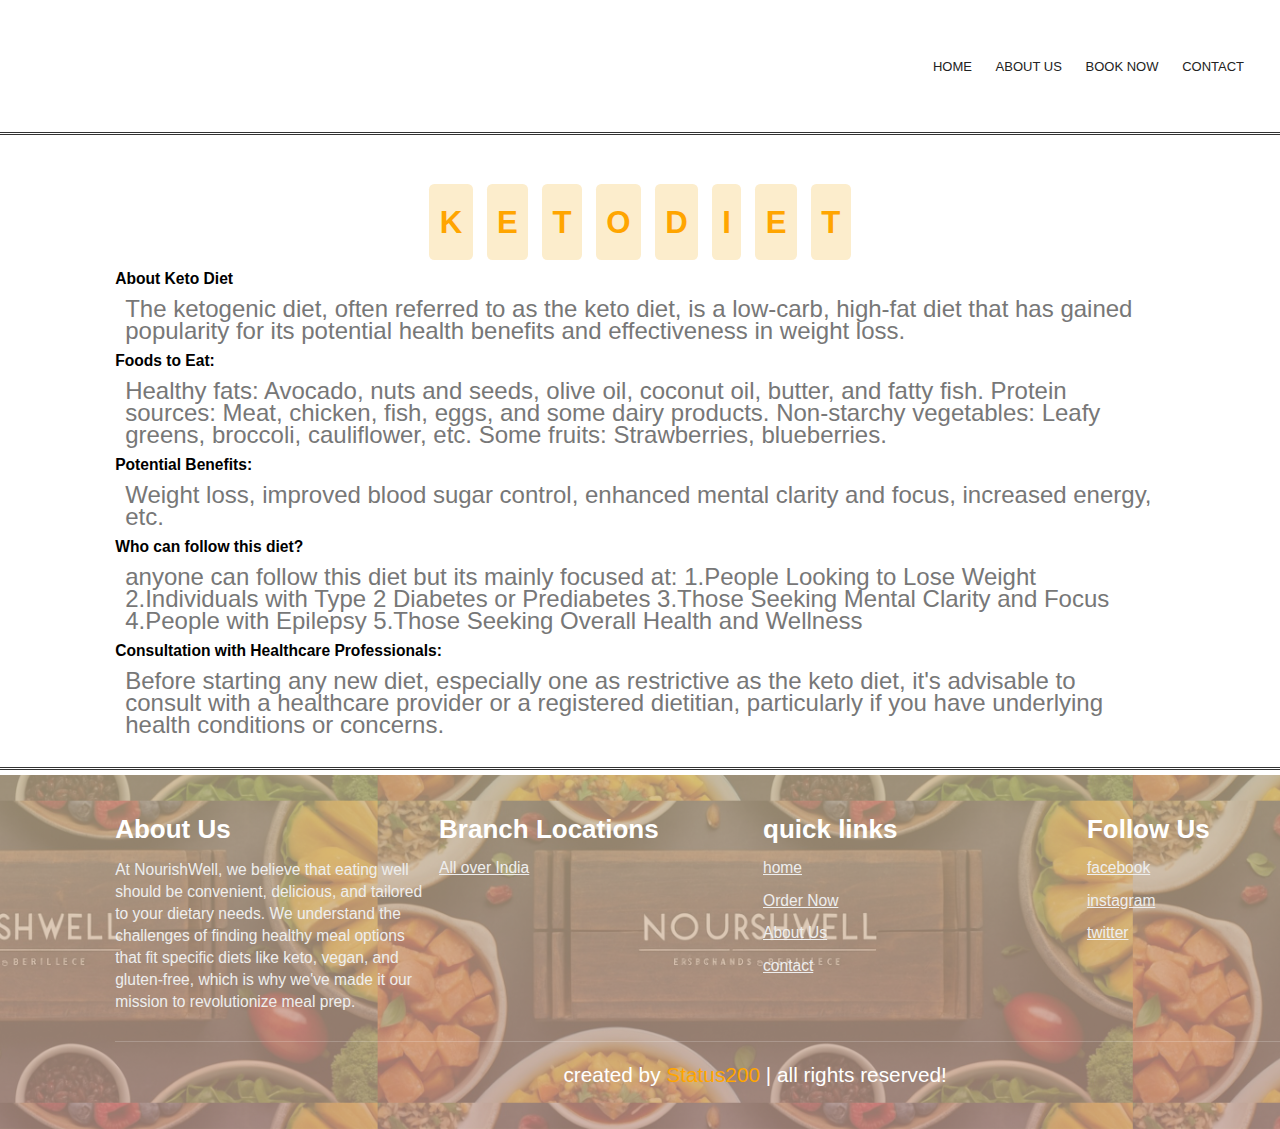
<file: keto.html>
<!DOCTYPE html>
<html>
<head>
    <meta name="viewport" content="width=device-width, initial-scale=1.0" />
    <title>Keto Diet</title>
    <link rel="stylesheet" href="style.css" />
    <link rel="stylesheet" href="https://stackpath.bootstrapcdn.com/font-awesome/4.7.0/css/font-awesome.min.css" />
</head>
<body>
    <section class="contactpg">
        <nav>
            <div class="nav-links" id="navLinks">
                <i class="fa fa-times" onclick="hideMenu()"></i>
                <ul>
                    <li><a href="index.html">HOME</a></li>
                    <li><a href="about.html">ABOUT US</a></li>
                    <li><a href="#">BOOK NOW</a></li>
                    <li><a href="contact.html">CONTACT</a></li>
                </ul>
            </div>
            <i class="fa fa-bars" onclick="showMenu()"></i>
        </nav>
    </section>
    <!-- JavaScript for Toggle Menu -->
    <script>
        var navLinks = document.getElementById("navLinks");
        function showMenu() {
            navLinks.style.right = "0";
        }
        function hideMenu() {
            navLinks.style.right = "-200px";
        }
    </script>
    <hr />
    <!-- Diet Info Section -->
    <section class="dietinfo" id="dietinfo">
        <h1 class="heading">
            <span>K</span>
            <span>E</span>
            <span>T</span>
            <span>O</span>
            <span>D</span>
            <span>I</span>
            <span>E</span>
            <span>T</span>
        </h1>
       
        <div class="box-container">
            
                
                <h2>About Keto Diet</h2>
                <p>
                    The ketogenic diet, often referred to as the keto diet, is a low-carb, high-fat diet that has gained popularity for its potential health benefits and effectiveness in weight loss.
                </p>
            </div>
            
                
                <h2>Foods to Eat:</h2>
                <p>
                    Healthy fats: Avocado, nuts and seeds, olive oil, coconut oil, butter, and fatty fish.
                    Protein sources: Meat, chicken, fish, eggs, and some dairy products.
                    Non-starchy vegetables: Leafy greens, broccoli, cauliflower, etc.
                    Some fruits: Strawberries, blueberries.
                </p>
            </div>
            
               
                <h2>Potential Benefits:</h2>
                <p>
                    Weight loss, improved blood sugar control, enhanced mental clarity and focus, increased energy, etc.
                </p>
            </div>
            
                
                <h2>Who can follow this diet?</h2>
                <p>
                  anyone can follow this diet but its mainly focused at:
                  1.People Looking to Lose Weight
                  2.Individuals with Type 2 Diabetes or Prediabetes
                  3.Those Seeking Mental Clarity and Focus
                  4.People with Epilepsy
                  5.Those Seeking Overall Health and Wellness
                  
                </p>
            </div>
            
                
                <h2>Consultation with Healthcare Professionals:</h2>
                <p>
                  Before starting any new diet, especially one as restrictive as the keto diet, it's advisable to consult with a healthcare provider or a registered dietitian, particularly if you have underlying health conditions or concerns.
                </p>

        </div>
        
    </section>
    <hr/>
    <!-- Footer Section -->
    <section class="footer">
        <div class="box-container">
            <div class="box">
                <h3>About Us</h3>
                <p>
                    At NourishWell, we believe that eating well should be convenient, delicious, and tailored to your dietary needs. We understand the challenges of finding healthy meal options that fit specific diets like keto, vegan, and gluten-free, which is why we've made it our mission to revolutionize meal prep.
                </p>
            </div>
            <div class="box">
                <h3>Branch Locations</h3>
                <a href="#">All over India </a>
              </div>
              <div class="box">
                <h3>quick links</h3>
                <a href="#">home</a>
                <a href="#">Order Now</a>
                <a href="#">About Us</a>
                <a href="#">contact</a>
              </div>
              <div class="box">
                <h3>Follow Us</h3>
                <a href="#">facebook</a>
                <a href="#">instagram</a>
                <a href="#">twitter</a>
              </div>
            </div>
      
            <h1 class="credit">
              created by <span> Status200 </span> | all rights reserved!
            </h1>
          </section>
        </body>
      </html>
</file>
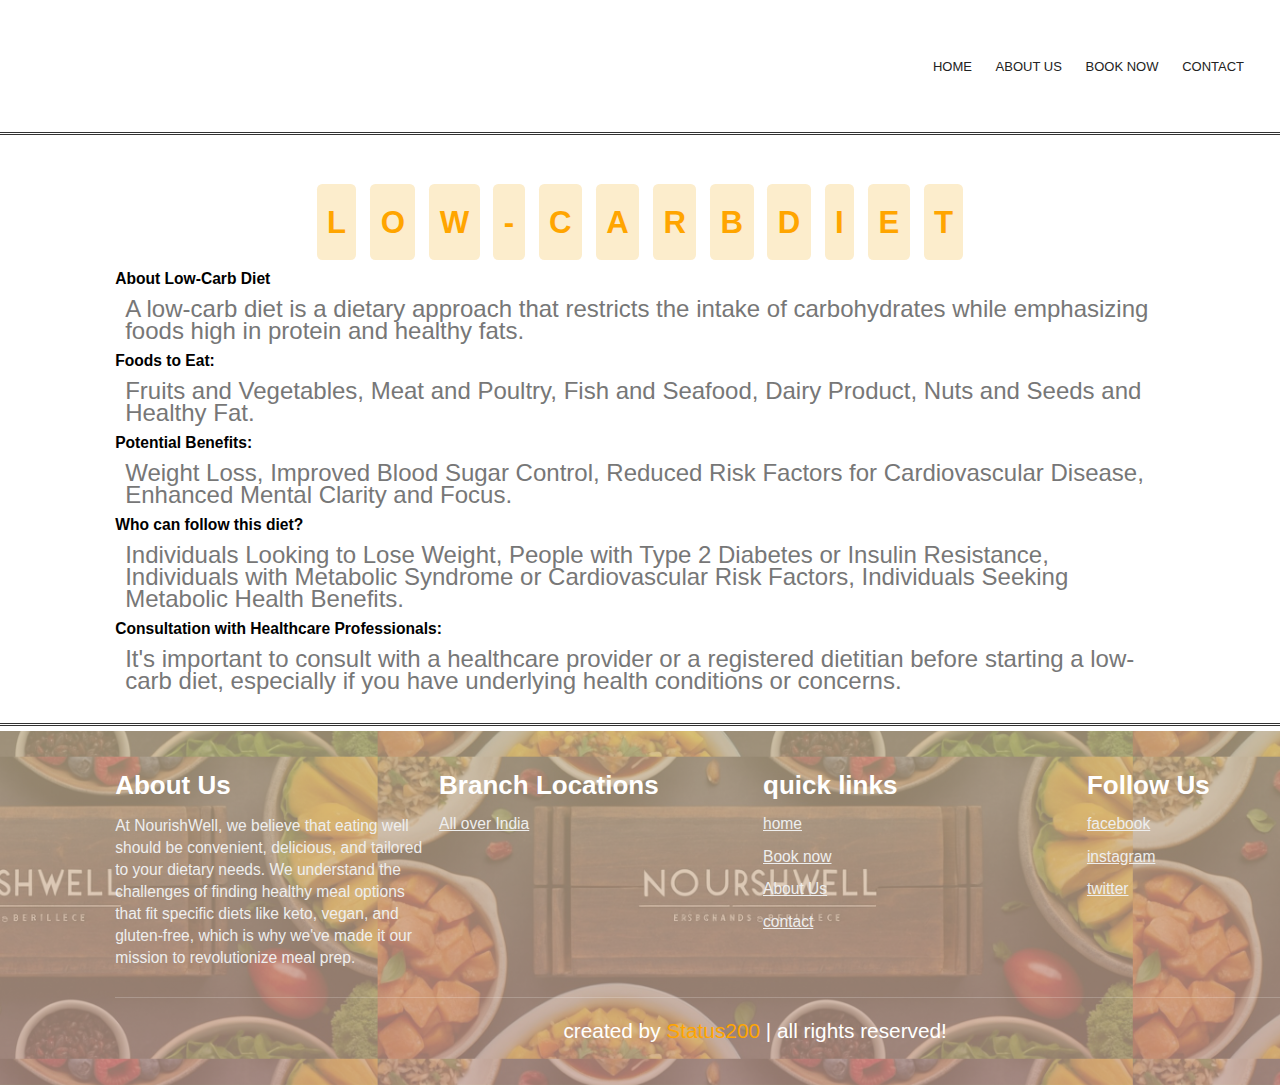
<file: low.html>
<!DOCTYPE html>
<html>
<head>
    <meta name="viewport" content="width=device-width, initial-scale=1.0" />
    <title>Low-Carb Diet</title>
    <link rel="stylesheet" href="style.css" />
    <link rel="stylesheet" href="https://stackpath.bootstrapcdn.com/font-awesome/4.7.0/css/font-awesome.min.css" />
</head>
<body>
    <section class="contactpg">
        <nav>
            <div class="nav-links" id="navLinks">
                <i class="fa fa-times" onclick="hideMenu()"></i>
                <ul>
                    <li><a href="index.html">HOME</a></li>
                    <li><a href="about.html">ABOUT US</a></li>
                    <li><a href="#">BOOK NOW</a></li>
                    <li><a href="contact.html">CONTACT</a></li>
                </ul>
            </div>
            <i class="fa fa-bars" onclick="showMenu()"></i>
        </nav>
    </section>
    <!-- JavaScript for Toggle Menu -->
    <script>
        var navLinks = document.getElementById("navLinks");
        function showMenu() {
            navLinks.style.right = "0";
        }
        function hideMenu() {
            navLinks.style.right = "-200px";
        }
    </script>
    <hr />
    <!-- Diet Info Section -->
    <section class="dietinfo" id="dietinfo">
        <h1 class="heading">
            <span>L</span>
            <span>O</span>
            <span>W</span>
            <span>-</span>
            <span>C</span>
            <span>A</span>
            <span>R</span>
            <span>B</span>
            <span>D</span>
            <span>I</span>
            <span>E</span>
            <span>T</span>
        </h1>
       
        <div class="box-container">
            
                
                <h2>About Low-Carb Diet</h2>
                <p>
                  A low-carb diet is a dietary approach that restricts the intake of carbohydrates while emphasizing foods high in protein and healthy fats.
 


                </p>
            </div>
            
                
                <h2>Foods to Eat:</h2>
                <p>
                  Fruits and Vegetables, Meat and Poultry, Fish and Seafood, Dairy Product, Nuts and Seeds and Healthy Fat.


                  
                </p>
            </div>
            
               
                <h2>Potential Benefits:</h2>
                <p>
                  Weight Loss, Improved Blood Sugar Control, Reduced Risk Factors for Cardiovascular Disease, Enhanced Mental Clarity and Focus.


                </p>
            </div>
            
                
                <h2>Who can follow this diet?</h2>
                <p>
                  Individuals Looking to Lose Weight, People with Type 2 Diabetes or Insulin Resistance, Individuals with Metabolic Syndrome or Cardiovascular Risk Factors, Individuals Seeking Metabolic Health Benefits.



                  
                </p>
            </div>
            
                
                <h2>Consultation with Healthcare Professionals:</h2>
                <p>
                  It's important to consult with a healthcare provider or a registered dietitian before starting a low-carb diet, especially if you have underlying health conditions or concerns.
                </p>

        </div>
        
    </section>
    <hr/>
    <!-- Footer Section -->
    <section class="footer">
        <div class="box-container">
            <div class="box">
                <h3>About Us</h3>
                <p>
                    At NourishWell, we believe that eating well should be convenient, delicious, and tailored to your dietary needs. We understand the challenges of finding healthy meal options that fit specific diets like keto, vegan, and gluten-free, which is why we've made it our mission to revolutionize meal prep.
                </p>
            </div>
            <div class="box">
                <h3>Branch Locations</h3>
                <a href="#">All over India </a>
        </div>
        <div class="box">
          <h3>quick links</h3>
          <a href="#">home</a>
          <a href="#">Book now</a>
          <a href="#">About Us</a>
          <a href="#">contact</a>
        </div>
        <div class="box">
          <h3>Follow Us</h3>
          <a href="#">facebook</a>
          <a href="#">instagram</a>
          <a href="#">twitter</a>
        </div>
      </div>

      <h1 class="credit">
        created by <span> Status200 </span> | all rights reserved!
      </h1>
    </section>
  </body>
</html>
</file>
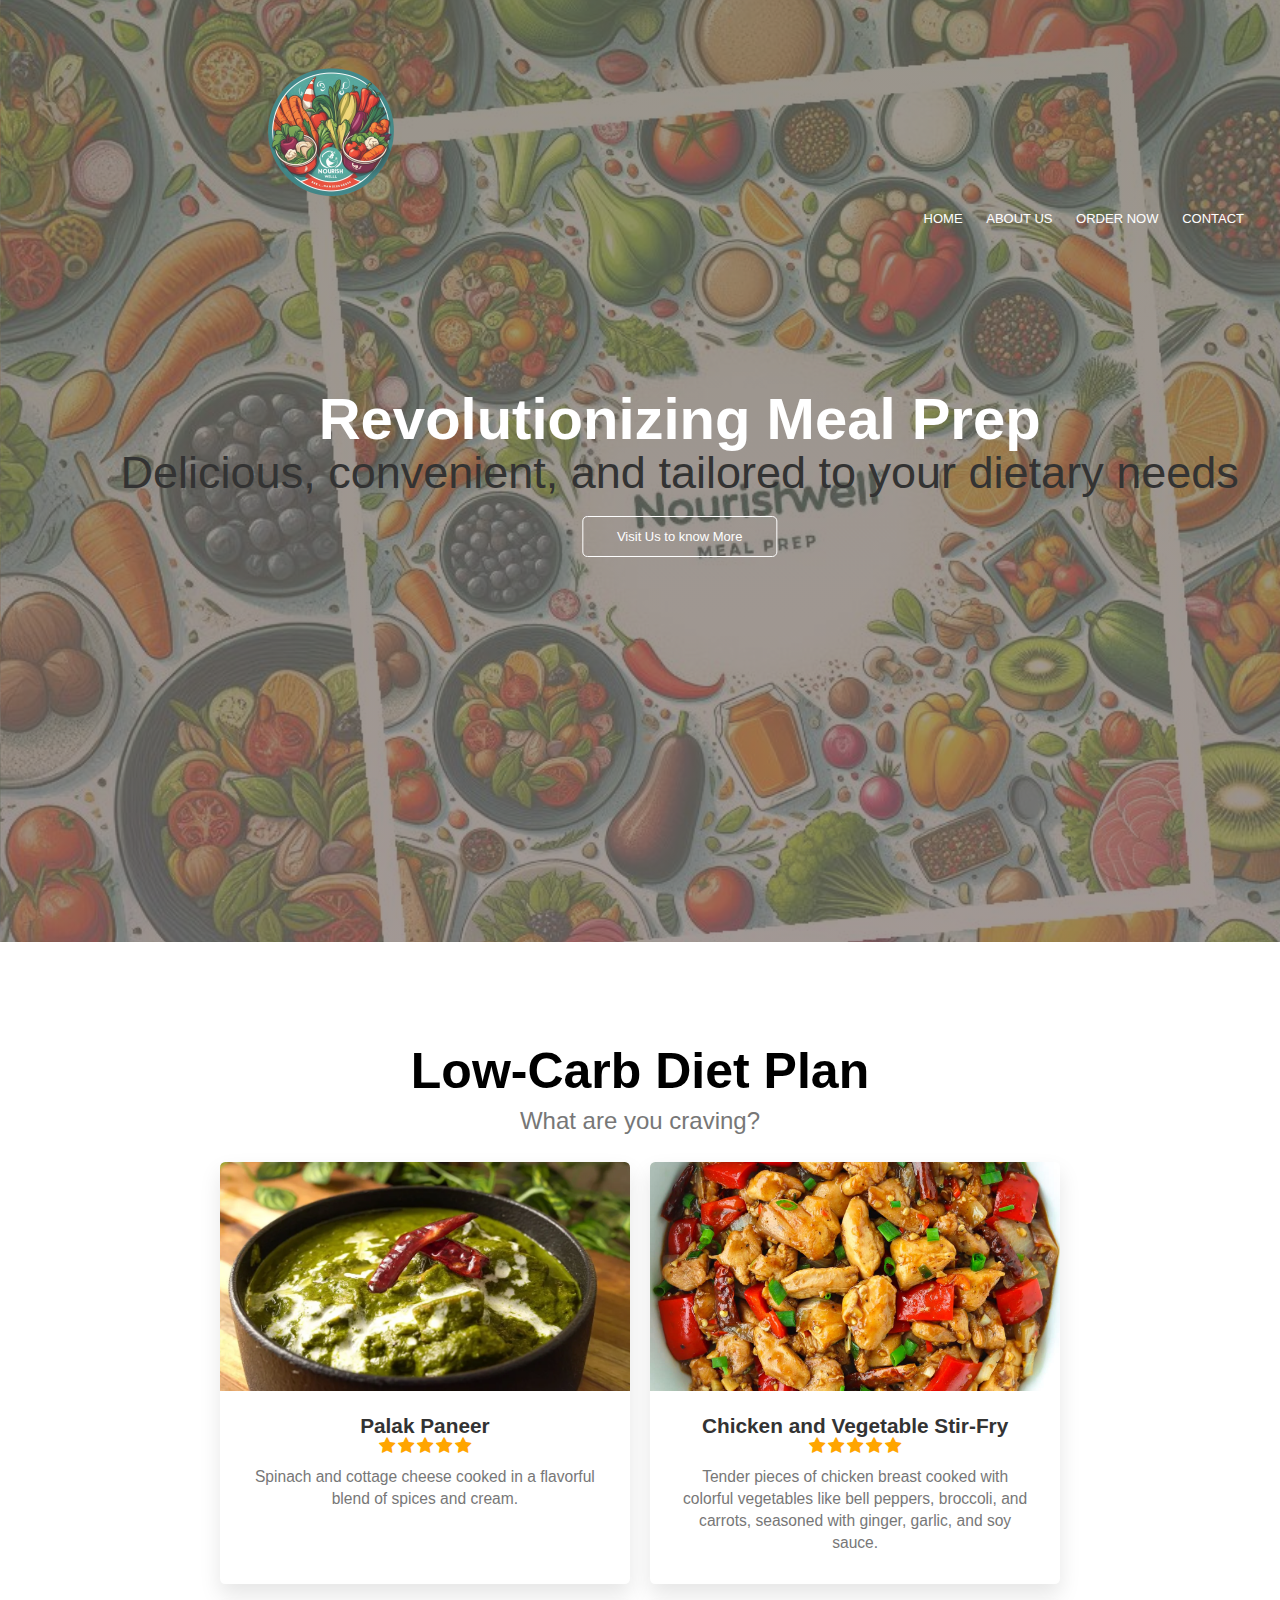
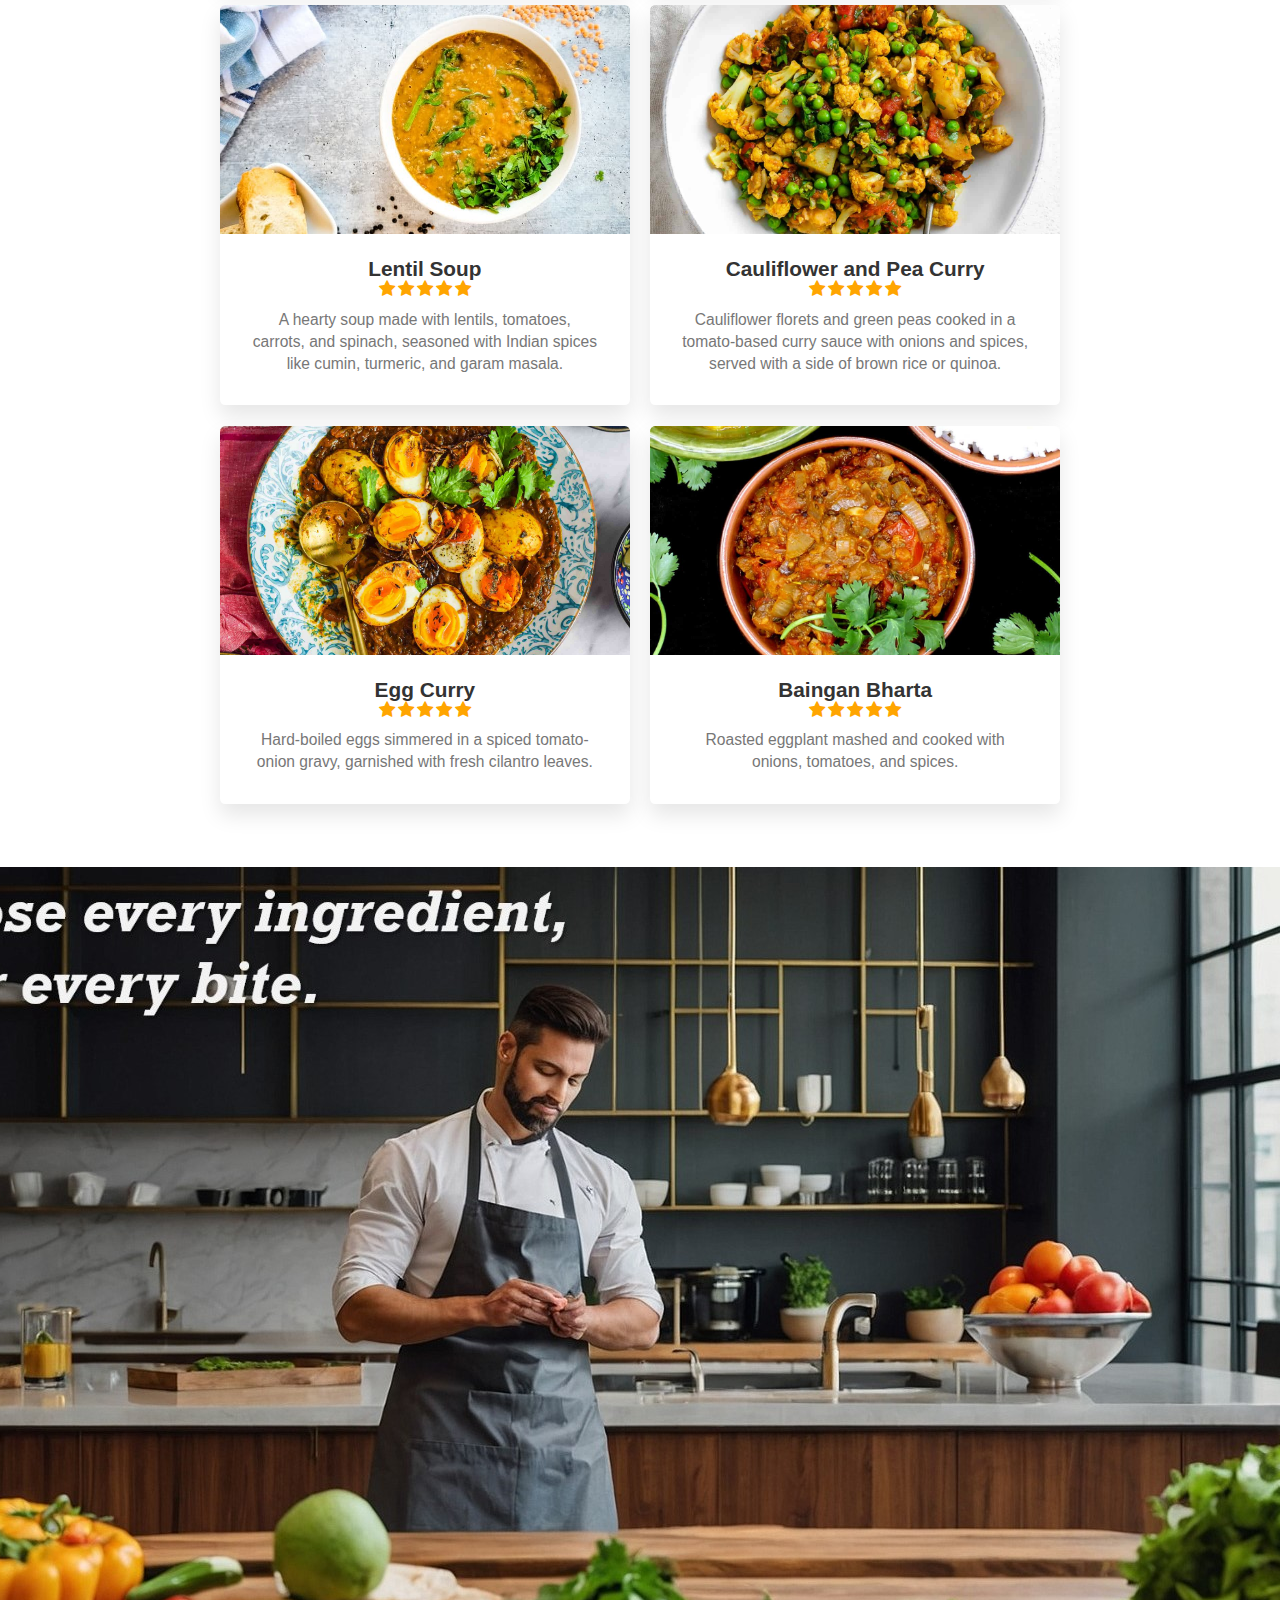
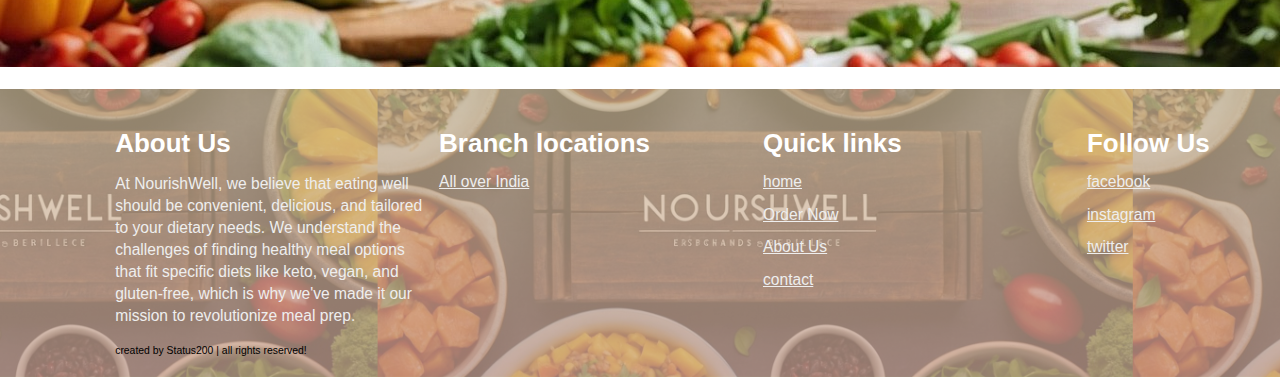
<file: lowcarb.html>
<!DOCTYPE html>
<html>
<head>
    <meta name="viewport" content="width=device-width, initial-scale=1.0" />
    <title>NourishWell - Pre-Prepared Meals for Specific Diets</title>
    <link rel="stylesheet" href="style.css" />
    <link rel="stylesheet" href="https://stackpath.bootstrapcdn.com/font-awesome/4.7.0/css/font-awesome.min.css" />
    <link rel="stylesheet" href="https://unpkg.com/swiper/swiper-bundle.min.css" />
    <script src="script.js"></script>
    <script src="https://unpkg.com/swiper/swiper-bundle.min.js"></script>
    <style>
        body, html {
            margin: 0;
            padding: 1;
            height: 50%;
            width: auto;
         
        }
        .brand-container {
            display: flex;
            justify-content: center;
            align-items: center;
            min-height: auto; 
            
        }
        .swiper-slide img {
            min-width: 96%; 
            min-height: auto;
        }
    </style>

</head>
<body>
    <div></div>
    <section class="header">
        <nav>
            <a href="index.html"><img src="images/logo.png" alt="NourishWell Logo"></a>
            <div class="nav-links" id="navLinks">
                <i class="fa fa-times" onclick="hideMenu()"></i>
                <ul>
                    <li><a href="index.html">HOME</a></li>
                    <li><a href="about.html">ABOUT US</a></li>
                    <li><a href="#">ORDER NOW</a></li>
                    <li><a href="contact.html">CONTACT</a></li>
                </ul>
            </div>
            <i class="fa fa-bars" onclick="showMenu()"></i>
        </nav>
        <div class="text-box">
            <h1>Revolutionizing Meal Prep</h1>
            <p>Delicious, convenient, and tailored to your dietary needs</p>
            <br />
            <br />
            <a href="#" class="hero-btn">Visit Us to know More</a>
        </div>
    </section>

    <section class="DietPlans">
        <h1>Low-Carb Diet Plan</h1>
        <p>What are you craving?</p>
        <section class="packages" id="packages">
            <div class="box-container">
                <div class="box">
                    <img src="images/paneer.jpg" alt="Palak Paneer" />
                    <div class="content">
                        <h3> Palak Paneer</h3>
                        <div class="stars">
                            <i class="fa fa-star"></i>
                            <i class="fa fa-star"></i>
                            <i class="fa fa-star"></i>
                            <i class="fa fa-star"></i>
                            <i class="fa fa-star"></i>
                            
                        </div>
                        
                        <p>Spinach and cottage cheese cooked in a flavorful blend of spices and cream.</p>
                        
                    </div>
                </div>
                <div onclick="redirect()" class="box">
                    <img src="images/chicken.jpg" alt="Chicken and Vegetable Stir-Fry" />
                    <div class="content">
                        <h3> Chicken and Vegetable Stir-Fry</h3>
                        <div class="stars">
                            <i class="fa fa-star"></i>
                            <i class="fa fa-star"></i>
                            <i class="fa fa-star"></i>
                            <i class="fa fa-star"></i>
                            <i class="fa fa-star"></i>
                            
                        </div>
                        <p> Tender pieces of chicken breast cooked with colorful vegetables like bell peppers, broccoli, and carrots, seasoned with ginger, garlic, and soy sauce.</p>
                        
                    </div>
                </div>
                <div class="box">
                    <img src="images/lentil.jpg" alt="Lentil Soup" />
                    <div class="content">
                        <h3> Lentil Soup</h3>
                        <div class="stars">
                            <i class="fa fa-star"></i>
                            <i class="fa fa-star"></i>
                            <i class="fa fa-star"></i>
                            <i class="fa fa-star"></i>
                            <i class="fa fa-star"></i>
                            
                        </div>
                        <p>A hearty soup made with lentils, tomatoes, carrots, and spinach, seasoned with Indian spices like cumin, turmeric, and garam masala.
                        </p>
                        
                    </div>
                </div>
                <div class="box">
                  <img src="images/cauli.jpg" alt="Cauliflower and Pea Curry" />
                  <div class="content">
                      <h3> Cauliflower and Pea Curry</h3>
                      <div class="stars">
                          <i class="fa fa-star"></i>
                          <i class="fa fa-star"></i>
                          <i class="fa fa-star"></i>
                          <i class="fa fa-star"></i>
                          <i class="fa fa-star"></i>
                          
                      </div>
                      <p> Cauliflower florets and green peas cooked in a tomato-based curry sauce with onions and spices, served with a side of brown rice or quinoa.
                    </p>
                      
                  </div>
              </div>
              <div class="box">
                <img src="images/egg.jpg" alt="Egg Curry" />
                <div class="content">
                    <h3> Egg Curry</h3>
                    <div class="stars">
                        <i class="fa fa-star"></i>
                        <i class="fa fa-star"></i>
                        <i class="fa fa-star"></i>
                        <i class="fa fa-star"></i>
                        <i class="fa fa-star"></i>
                        
                    </div>
                    <p> Hard-boiled eggs simmered in a spiced tomato-onion gravy, garnished with fresh cilantro leaves.</p>
                    
                </div>
            </div>
            <div class="box">
              <img src="images/baig.jpg" alt="Baingan Bharta" />
              <div class="content">
                  <h3> Baingan Bharta</h3>
                  <div class="stars">
                      <i class="fa fa-star"></i>
                      <i class="fa fa-star"></i>
                      <i class="fa fa-star"></i>
                      <i class="fa fa-star"></i>
                      <i class="fa fa-star"></i>
                      
                  </div>
                  <p>Roasted eggplant mashed and cooked with onions, tomatoes, and spices.</p>
                 
              </div>
          </div>
          
            </div>
            <div id="popup" class="popup">
                <div class="popup-content">
                  <h2>Meal Details</h2>
                  <p>This is a popup with more details about the selected meal.</p>
                  <button onclick="hidePopup()">Close</button>
                </div>
              </div>
        </section>
    </section>

    <section class="brand-container">
        <div class="swiper-container brand-slider">
            <div class="swiper-wrapper">
                <div class="swiper-slide"><img src="images/brand1.jpg" alt="Image 1" /></div>
               
                <!-- Add more swiper-slide for other brand images -->
            </div>
        </div>
    </section>

    <script>
        var navLinks = document.getElementById("navLinks");
        function showMenu() {
            navLinks.style.right = "0";
        }
        function hideMenu() {
            navLinks.style.right = "-200px";
        }
    </script>

    <section class="footer">
        <div class="box-container">
            <div class="box">
                <h3>About Us</h3>
                <p>
                  At NourishWell, we believe that eating well should be convenient, delicious, and tailored to your dietary needs. We understand the challenges of finding healthy meal options that fit specific diets like keto, vegan, and gluten-free, which is why we've made it our mission to revolutionize meal prep.
                </p>
            </div>
            <div class="box">
                <h3>Branch locations</h3>
                <a href="#">All over India </a>
            </div>
            <div class="box">
                <h3>Quick links</h3>
                <a href="#">home</a>
                <a href="#">Order Now</a>
                <a href="#">About Us</a>
                <a href="#">contact</a>
            </div>
            <div class="box">
                <h3>Follow Us</h3>
                <a href="#">facebook</a>
                <a href="#">instagram</a>
                <a href="#">twitter</a>
            </div>
        </div

        <h1 class="credit">
            created by <span> Status200 </span> | all rights reserved!
          </h1>
        </section>
      </body>
    </html>
</file>
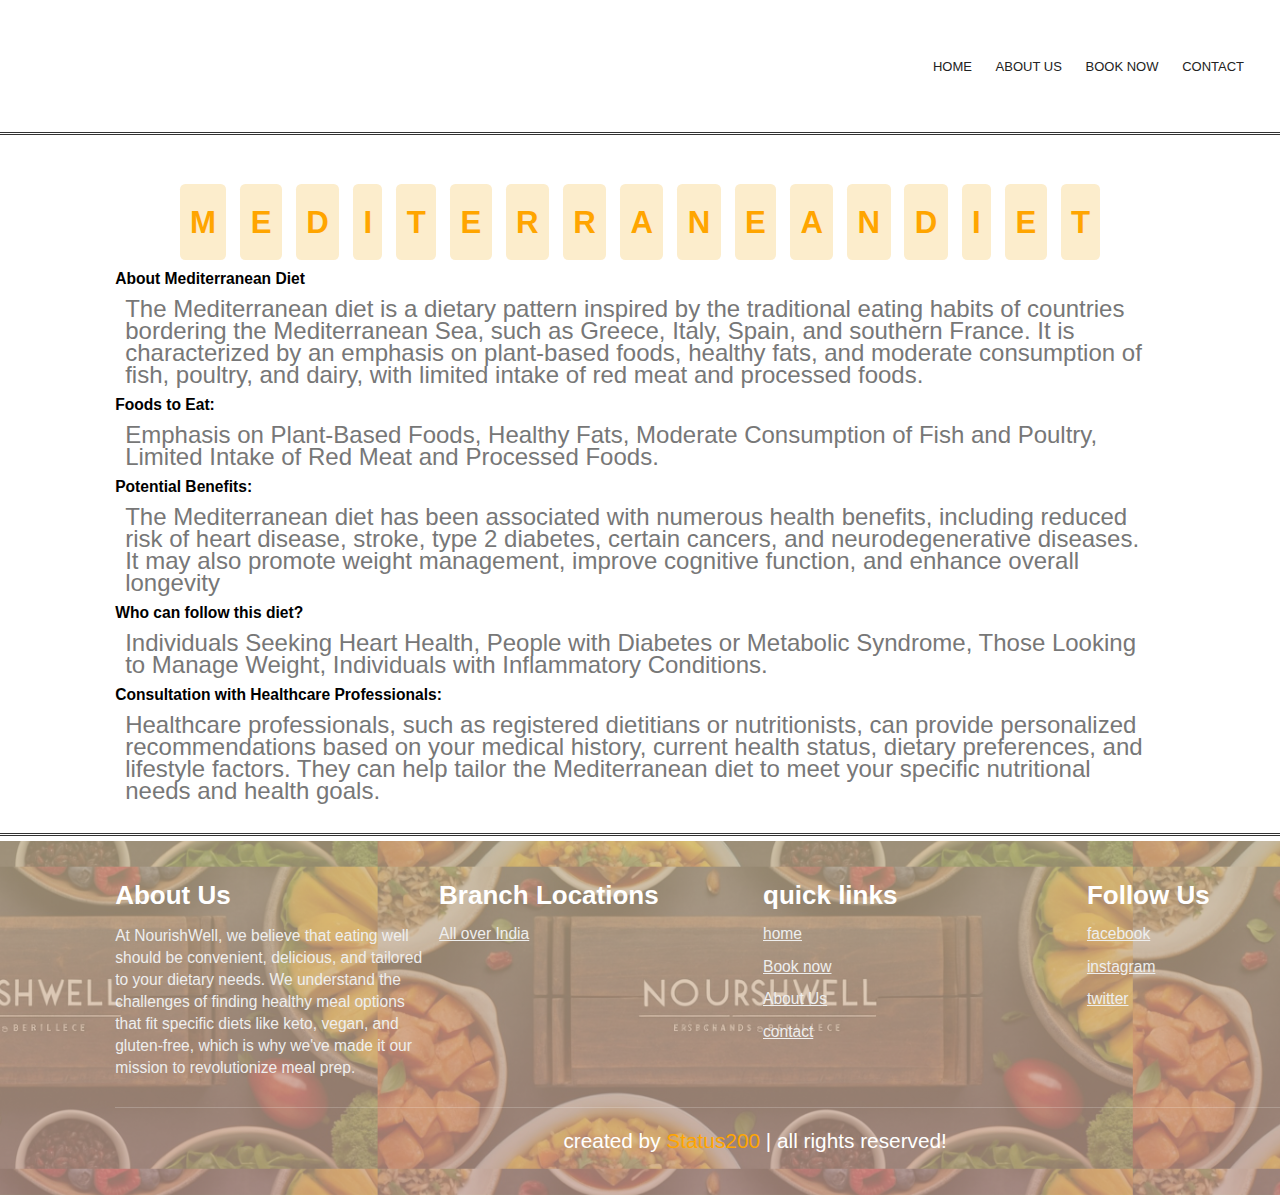
<file: med.html>
<!DOCTYPE html>
<html>
<head>
    <meta name="viewport" content="width=device-width, initial-scale=1.0" />
    <title>Mediterranean Diet</title>
    <link rel="stylesheet" href="style.css" />
    <link rel="stylesheet" href="https://stackpath.bootstrapcdn.com/font-awesome/4.7.0/css/font-awesome.min.css" />
</head>
<body>
    <section class="contactpg">
        <nav>
            <div class="nav-links" id="navLinks">
                <i class="fa fa-times" onclick="hideMenu()"></i>
                <ul>
                    <li><a href="index.html">HOME</a></li>
                    <li><a href="about.html">ABOUT US</a></li>
                    <li><a href="#">BOOK NOW</a></li>
                    <li><a href="contact.html">CONTACT</a></li>
                </ul>
            </div>
            <i class="fa fa-bars" onclick="showMenu()"></i>
        </nav>
    </section>
    <!-- JavaScript for Toggle Menu -->
    <script>
        var navLinks = document.getElementById("navLinks");
        function showMenu() {
            navLinks.style.right = "0";
        }
        function hideMenu() {
            navLinks.style.right = "-200px";
        }
    </script>
    <hr />
    <!-- Diet Info Section -->
    <section class="dietinfo" id="dietinfo">
        <h1 class="heading">
            <span>M</span>
            <span>E</span>
            <span>D</span>
            <span>I</span>
            <span>T</span>
            <span>E</span>
            <span>R</span>
            <span>R</span>
            <span>A</span>            
            <span>N</span>
            <span>E</span>
            <span>A</span>
            <span>N</span>
            <span>D</span>
            <span>I</span>
            <span>E</span>
            <span>T</span>
        </h1>
       
        <div class="box-container">
            
                
                <h2>About Mediterranean Diet</h2>
                <p>
                  The Mediterranean diet is a dietary pattern inspired by the traditional eating habits of countries bordering the Mediterranean Sea, such as Greece, Italy, Spain, and southern France. It is characterized by an emphasis on plant-based foods, healthy fats, and moderate consumption of fish, poultry, and dairy, with limited intake of red meat and processed foods. 



                </p>
            </div>
            
                
                <h2>Foods to Eat:</h2>
                <p>
                  Emphasis on Plant-Based Foods, Healthy Fats, Moderate Consumption of Fish and Poultry, Limited Intake of Red Meat and Processed Foods.


                  
                </p>
            </div>
            
               
                <h2>Potential Benefits:</h2>
                <p>
                  The Mediterranean diet has been associated with numerous health benefits, including reduced risk of heart disease, stroke, type 2 diabetes, certain cancers, and neurodegenerative diseases. It may also promote weight management, improve cognitive function, and enhance overall longevity

                </p>
            </div>
            
                
                <h2>Who can follow this diet?</h2>
                <p>
                  Individuals Seeking Heart Health, People with Diabetes or Metabolic Syndrome, Those Looking to Manage Weight, Individuals with Inflammatory Conditions.


                  
                </p>
            </div>
            
                
                <h2>Consultation with Healthcare Professionals:</h2>
                <p>
                  Healthcare professionals, such as registered dietitians or nutritionists, can provide personalized recommendations based on your medical history, current health status, dietary preferences, and lifestyle factors. They can help tailor the Mediterranean diet to meet your specific nutritional needs and health goals.
                </p>

        </div>
        
    </section>
    <hr/>
    <!-- Footer Section -->
    <section class="footer">
        <div class="box-container">
            <div class="box">
                <h3>About Us</h3>
                <p>
                    At NourishWell, we believe that eating well should be convenient, delicious, and tailored to your dietary needs. We understand the challenges of finding healthy meal options that fit specific diets like keto, vegan, and gluten-free, which is why we've made it our mission to revolutionize meal prep.
                </p>
            </div>
            <div class="box">
                <h3>Branch Locations</h3>
                <a href="#">All over India </a>
        </div>
        <div class="box">
          <h3>quick links</h3>
          <a href="#">home</a>
          <a href="#">Book now</a>
          <a href="#">About Us</a>
          <a href="#">contact</a>
        </div>
        <div class="box">
          <h3>Follow Us</h3>
          <a href="#">facebook</a>
          <a href="#">instagram</a>
          <a href="#">twitter</a>
        </div>
      </div>

      <h1 class="credit">
        created by <span> Status200 </span> | all rights reserved!
      </h1>
    </section>
  </body>
</html>
</file>
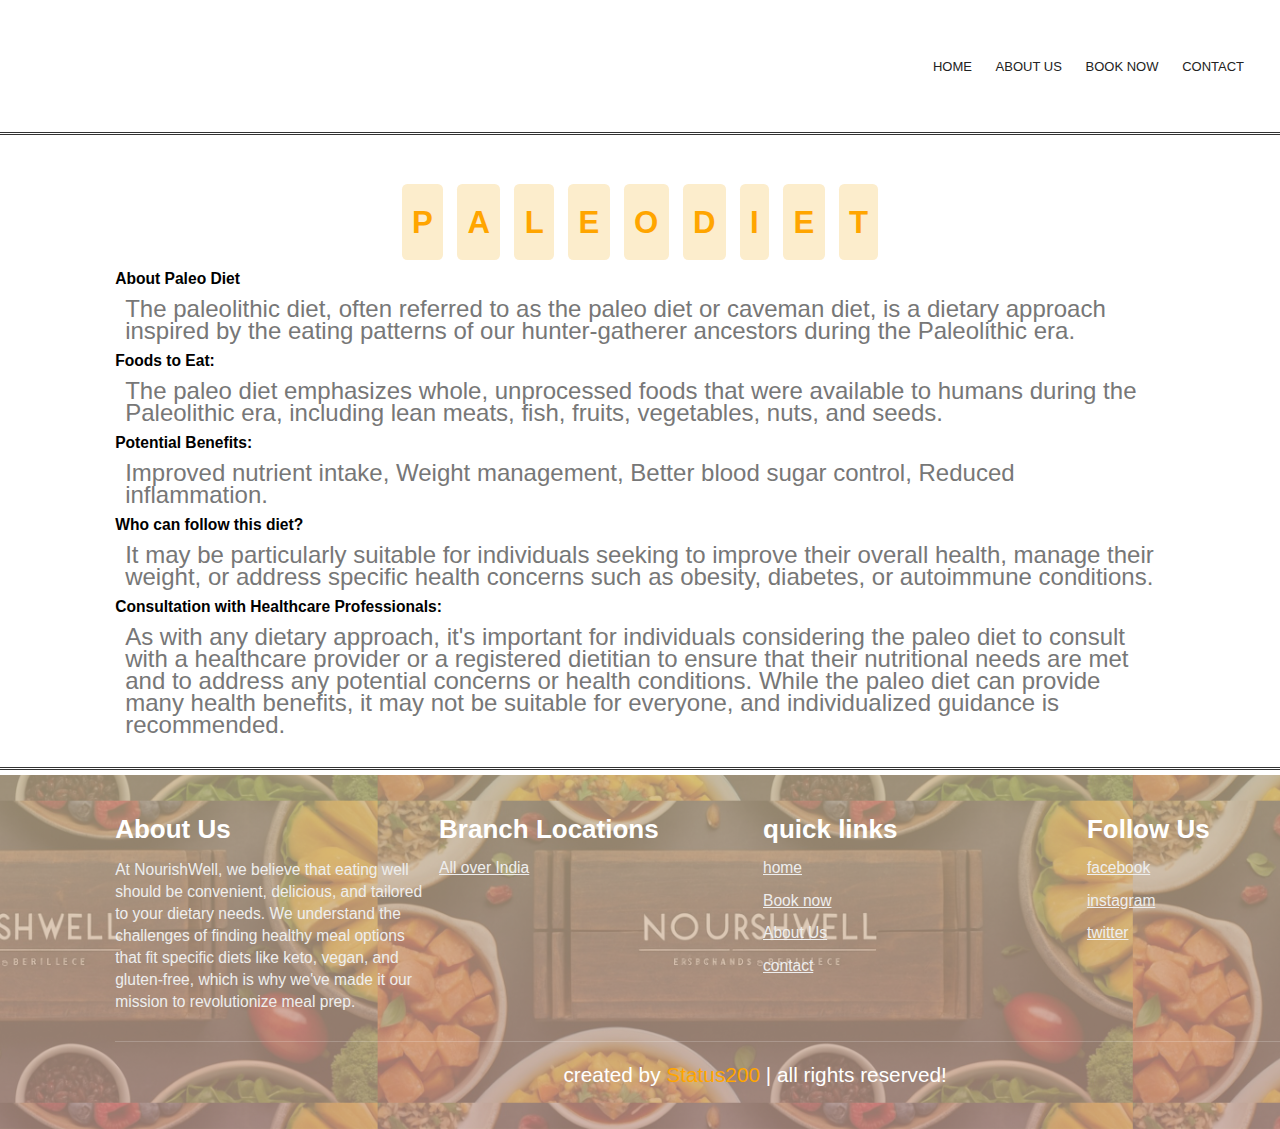
<file: paleo.html>
<!DOCTYPE html>
<html>
<head>
    <meta name="viewport" content="width=device-width, initial-scale=1.0" />
    <title>Paleo Diet</title>
    <link rel="stylesheet" href="style.css" />
    <link rel="stylesheet" href="https://stackpath.bootstrapcdn.com/font-awesome/4.7.0/css/font-awesome.min.css" />
</head>
<body>
    <section class="contactpg">
        <nav>
            <div class="nav-links" id="navLinks">
                <i class="fa fa-times" onclick="hideMenu()"></i>
                <ul>
                    <li><a href="index.html">HOME</a></li>
                    <li><a href="about.html">ABOUT US</a></li>
                    <li><a href="#">BOOK NOW</a></li>
                    <li><a href="contact.html">CONTACT</a></li>
                </ul>
            </div>
            <i class="fa fa-bars" onclick="showMenu()"></i>
        </nav>
    </section>
    <!-- JavaScript for Toggle Menu -->
    <script>
        var navLinks = document.getElementById("navLinks");
        function showMenu() {
            navLinks.style.right = "0";
        }
        function hideMenu() {
            navLinks.style.right = "-200px";
        }
    </script>
    <hr />
    <!-- Diet Info Section -->
    <section class="dietinfo" id="dietinfo">
        <h1 class="heading">
            <span>P</span>
            <span>A</span>
            <span>L</span>
            <span>E</span>
            <span>O</span>
            <span>D</span>
            <span>I</span>
            <span>E</span>
            <span>T</span>
        </h1>
       
        <div class="box-container">
            
                
                <h2>About Paleo Diet</h2>
                <p>
                  The paleolithic diet, often referred to as the paleo diet or caveman diet, is a dietary approach inspired by the eating patterns of our hunter-gatherer ancestors during the Paleolithic era. 


                </p>
            </div>
            
                
                <h2>Foods to Eat:</h2>
                <p>
                  The paleo diet emphasizes whole, unprocessed foods that were available to humans during the Paleolithic era, including lean meats, fish, fruits, vegetables, nuts, and seeds.

                  
                </p>
            </div>
            
               
                <h2>Potential Benefits:</h2>
                <p>
                  Improved nutrient intake, Weight management, Better blood sugar control, Reduced inflammation.

                </p>
            </div>
            
                
                <h2>Who can follow this diet?</h2>
                <p>
                  It may be particularly suitable for individuals seeking to improve their overall health, manage their weight, or address specific health concerns such as obesity, diabetes, or autoimmune conditions.


                  
                </p>
            </div>
            
                
                <h2>Consultation with Healthcare Professionals:</h2>
                <p>
                  As with any dietary approach, it's important for individuals considering the paleo diet to consult with a healthcare provider or a registered dietitian to ensure that their nutritional needs are met and to address any potential concerns or health conditions. While the paleo diet can provide many health benefits, it may not be suitable for everyone, and individualized guidance is recommended.
                </p>

        </div>
        
    </section>
    <hr/>
    <!-- Footer Section -->
    <section class="footer">
        <div class="box-container">
            <div class="box">
                <h3>About Us</h3>
                <p>
                    At NourishWell, we believe that eating well should be convenient, delicious, and tailored to your dietary needs. We understand the challenges of finding healthy meal options that fit specific diets like keto, vegan, and gluten-free, which is why we've made it our mission to revolutionize meal prep.
                </p>
            </div>
            <div class="box">
                <h3>Branch Locations</h3>
                <a href="#">All over India </a>
        </div>
        <div class="box">
          <h3>quick links</h3>
          <a href="#">home</a>
          <a href="#">Book now</a>
          <a href="#">About Us</a>
          <a href="#">contact</a>
        </div>
        <div class="box">
          <h3>Follow Us</h3>
          <a href="#">facebook</a>
          <a href="#">instagram</a>
          <a href="#">twitter</a>
        </div>
      </div>

      <h1 class="credit">
        created by <span> Status200 </span> | all rights reserved!
      </h1>
    </section>
  </body>
</html>
</file>
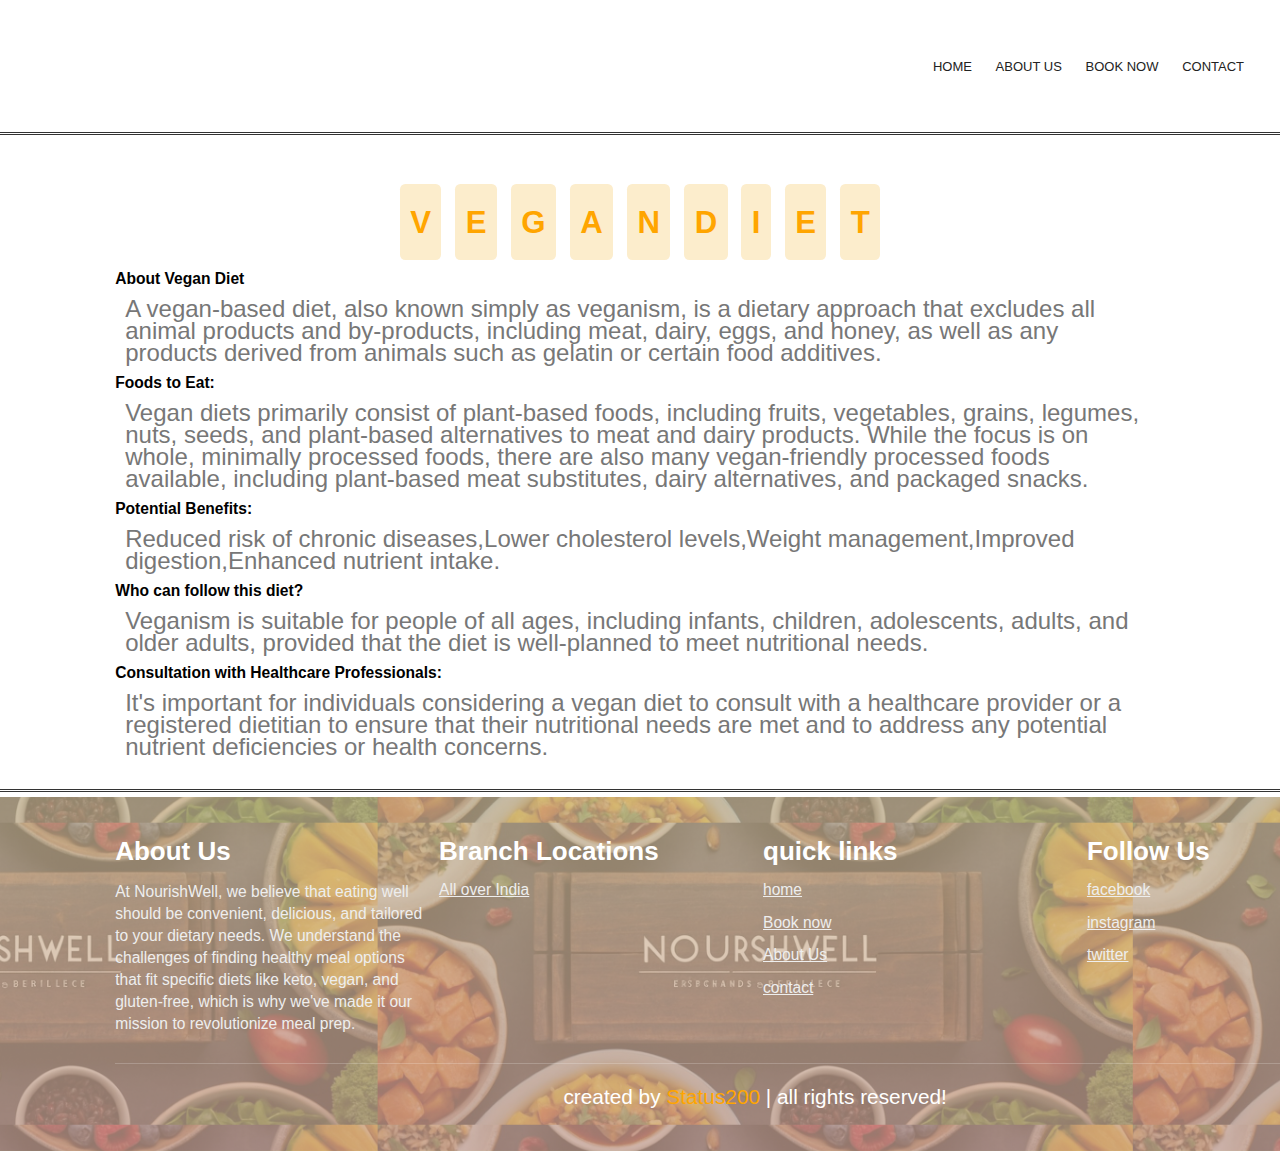
<file: vegan.html>
<!DOCTYPE html>
<html>
<head>
    <meta name="viewport" content="width=device-width, initial-scale=1.0" />
    <title>Vegan Diet</title>
    <link rel="stylesheet" href="style.css" />
    <link rel="stylesheet" href="https://stackpath.bootstrapcdn.com/font-awesome/4.7.0/css/font-awesome.min.css" />
</head>
<body>
    <section class="contactpg">
        <nav>
            <div class="nav-links" id="navLinks">
                <i class="fa fa-times" onclick="hideMenu()"></i>
                <ul>
                    <li><a href="index.html">HOME</a></li>
                    <li><a href="about.html">ABOUT US</a></li>
                    <li><a href="#">BOOK NOW</a></li>
                    <li><a href="contact.html">CONTACT</a></li>
                </ul>
            </div>
            <i class="fa fa-bars" onclick="showMenu()"></i>
        </nav>
    </section>
    <!-- JavaScript for Toggle Menu -->
    <script>
        var navLinks = document.getElementById("navLinks");
        function showMenu() {
            navLinks.style.right = "0";
        }
        function hideMenu() {
            navLinks.style.right = "-200px";
        }
    </script>
    <hr />
    <!-- Diet Info Section -->
    <section class="dietinfo" id="dietinfo">
        <h1 class="heading">
            <span>V</span>
            <span>E</span>
            <span>G</span>
            <span>A</span>
            <span>N</span>
            <span>D</span>
            <span>I</span>
            <span>E</span>
            <span>T</span>
        </h1>
       
        <div class="box-container">
            
                
                <h2>About Vegan Diet</h2>
                <p>
                  A vegan-based diet, also known simply as veganism, is a dietary approach that excludes all animal products and by-products, including meat, dairy, eggs, and honey, as well as any products derived from animals such as gelatin or certain food additives.


                </p>
            </div>
            
                
                <h2>Foods to Eat:</h2>
                <p>
                  Vegan diets primarily consist of plant-based foods, including fruits, vegetables, grains, legumes, nuts, seeds, and plant-based alternatives to meat and dairy products.
                  While the focus is on whole, minimally processed foods, there are also many vegan-friendly processed foods available, including plant-based meat substitutes, dairy alternatives, and packaged snacks.
                  
                </p>
            </div>
            
               
                <h2>Potential Benefits:</h2>
                <p>
                  Reduced risk of chronic diseases,Lower cholesterol levels,Weight management,Improved digestion,Enhanced nutrient intake.
                </p>
            </div>
            
                
                <h2>Who can follow this diet?</h2>
                <p>
                  Veganism is suitable for people of all ages, including infants, children, adolescents, adults, and older adults, provided that the diet is well-planned to meet nutritional needs.

                  
                </p>
            </div>
            
                
                <h2>Consultation with Healthcare Professionals:</h2>
                <p>
                  It's important for individuals considering a vegan diet to consult with a healthcare provider or a registered dietitian to ensure that their nutritional needs are met and to address any potential nutrient deficiencies or health concerns.
                </p>

        </div>
        
    </section>
    <hr/>
    <!-- Footer Section -->
    <section class="footer">
        <div class="box-container">
            <div class="box">
                <h3>About Us</h3>
                <p>
                    At NourishWell, we believe that eating well should be convenient, delicious, and tailored to your dietary needs. We understand the challenges of finding healthy meal options that fit specific diets like keto, vegan, and gluten-free, which is why we've made it our mission to revolutionize meal prep.
                </p>
            </div>
            <div class="box">
                <h3>Branch Locations</h3>
                <a href="#">All over India </a>
              </div>
              <div class="box">
                <h3>quick links</h3>
                <a href="#">home</a>
                <a href="#">Book now</a>
                <a href="#">About Us</a>
                <a href="#">contact</a>
              </div>
              <div class="box">
                <h3>Follow Us</h3>
                <a href="#">facebook</a>
                <a href="#">instagram</a>
                <a href="#">twitter</a>
              </div>
            </div>
      
            <h1 class="credit">
              created by <span> Status200 </span> | all rights reserved!
            </h1>
          </section>
        </body>
      </html>
</file>
<file: style.css>
* {
  margin: 0;
  padding: 0;
}
@import url("https://fonts.googleapis.com/css2?family=Nunito:wght@200;300;400;600;700&display=swap");

:root {
  --orange: #ffa500;
}
* {
  font-family: "Nunito", sans-serif;
}
html {
  font-size: 65%;
  overflow-x: hidden;
  scroll-padding-top: 8rem;
  scroll-behavior: smooth;
}
section {
  padding: 2rem 9%;
}
.header {
  min-height: 100vh;
  width: 100%;
  background-image: linear-gradient(rgba(111, 104, 91, 0.7), rgba(122, 108, 103, 0.7)),url(images/Designer.jpeg);
  background-position: center;
  background-size: cover;
  position: relative;
}
nav {
  display: felx;
  padding: 3% 11%;
  justify-content: space-between;
  align-items: center;
}
nav img {
  width: 150px;
}
.nav-links {
  flex: 2;
  text-align: right;
}
.nav-links ul li {
  list-style: none;
  display: inline-block;
  padding: 0rem 1rem;
  position: relative;
}
.nav-links ul li a {
  color: #fff;
  text-decoration: none;
  font-size: 13px;
}
.nav-links ul li ::after {
  content: " ";
  width: 0;
  height: 2px;
  background: #f44336;
  display: block;
  margin: auto;
  transition: 0.5s;
}
.nav-links ul li :hover::after {
  width: 100%;
}
.text-box {
  width: 90%;
  color: #fff;
  position: absolute;
  top: 50%;
  left: 45%;
  transform: translate(-50%, -50%);
  text-align: center;
}
.text-box h1 {
  font-size: 58px;
}
.text-box p {
  font-size: 45px;
  color: rgb(51, 51, 51);
}
.hero-btn {
  display: inline-block;
  text-decoration: none;
  color: #fff;
  border: 1px solid #fff;
  padding: 12px 34px;
  font-size: 13px;
  background: transparent;
  position: relative;
  cursor: pointer;
  border-radius: 5px;
}
.hero-btn:hover {
  border: 1px solid rgb(118,128,86);
  background: rgb(118,128,84);
  transition: 1s;
}
.herro-btn {
  display: inline-block;
  text-decoration: none;
  color: rgb(118,128,86);
  border: 1px solid rgb(118,128,86);
  padding: 12px 34px;
  font-size: 13px;
  background: transparent;
  position: relative;
  cursor: pointer;
  border-radius: 5px;
  background: rgb(255,255,255);
}
.herro-btn:hover {
  border: 1px rgb(255,255,255);
  background: rgb(118,128,86);
  color: rgb(255,255,255);
  transition: 1s;
}
nav .fa {
  display: none;
}

.login-form-container {
  position: fixed;
  top: -120%;
  left: 0;
  z-index: 10000;
  min-height: 100vh;
  width: 100%;
  background: rgba(0, 0, 0, 0.7);
  display: flex;
  align-items: center;
  justify-content: center;
}

.login-form-container.active {
  top: 0;
}

.login-form-container form {
  margin: 2rem;
  padding: 1.5rem 2rem;
  border-radius: 0.5rem;
  background: #fff;
  width: 50rem;
}

.login-form-container form h3 {
  font-size: 3rem;
  color: #2c2b2b;
  text-transform: uppercase;
  text-align: center;
  padding: 1rem 0;
}

.login-form-container form .box {
  width: 100%;
  padding: 1rem;
  font-size: 1.7rem;
  color: #333;
  margin: 0.6rem 0;
  border: 0.1rem solid rgba(0, 0, 0, 0.3);
  text-transform: none;
}

.login-form-container form .box:focus {
  border-color: var(--orange);
}

.login-form-container form #remember {
  margin: 2rem 0;
}

.login-form-container form label {
  font-size: 1.5rem;
}

.login-form-container form .btn {
  display: block;
  width: 100%;
}

.login-form-container form p {
  padding: 0.5rem 0;
  font-size: 1.5rem;
  color: #666;
}

.login-form-container form p a {
  color: var(--orange);
}

.login-form-container form p a:hover {
  color: #333;
  text-decoration: underline;
}

.login-form-container #form-close {
  position: absolute;
  top: 2rem;
  right: 3rem;
  font-size: 5rem;
  color: #fff;
  cursor: pointer;
}

#menu-bar {
  color: #fff;
  border: 0.1rem solid #fff;
  border-radius: 0.5rem;
  font-size: 3rem;
  padding: 0.5rem 1.2rem;
  cursor: pointer;
  display: none;
}

@media (max-width: 700px) {
  .text-box h1 {
    font-size: 20px;
  }
  .text-box p {
    font-size: 15px;
  }
  .nav-links ul li {
    display: block;
  }
  .nav-links {
    position: absolute;
    background: #f44336;
    height: 100vh;
    width: 200px;
    top: 0;
    right: -200px;
    text-align: left;
    z-index: 2;
    transition: 1s;
  }
  nav .fa {
    display: block;
    color: #fff;
    font-size: 22px;
    cursor: pointer;
    margin-right: 120%;
  }
  .nav-links ul {
    padding: 30px;
  }
}

/*------DietPlansi --------*/
.DietPlans {
  width: 80%;
  margin: auto;
  text-align: center;
  padding-top: 100px;
}
h1 {
  font-size: 50px;
  font-weight: 600;
}
p {
  color: #777;
  font-size: 24px;
  font-weight: 300;
  line-height: 22px;
  padding: 10px;
}

.packages .box-container {
  display: flex;
  flex-wrap: wrap;
  gap: 2rem;
}
.packages .box-container .box {
  flex: 1 1 30rem;
  border-radius: 0.5rem;
  overflow: hidden;
  box-shadow: 0 1rem 2rem rgba(0, 0, 0, 0.1);
}
.packages .box-container .box img {
  height: 22rem;
  width: 25rem;
  width: 100%;
  object-fit: cover;
}
.packages .box-container .box .content {
  padding: 2rem;
}
.packages .box-container .box .content h3 {
  font-size: 2rem;
  color: #333;
}
.packages .box-container .box .content h3 i {
  color: var(--orange);
}
.packages p {
  font-size: 1.5rem;
}
.packages .box-container .box .content .stars i {
  font-size: 1.7rem;
  color: var(--orange);
}

/*------ORDERNOW-----*/
.book {
  width: 80%;
  padding: 2rem 9%;
}
.heading {
  text-align: center;
  padding: 2.5rem 0;
}
.heading span {
  font-size: 3rem;
  background: rgba(240, 165, 0, 0.2);
  color: var(--orange);
  border-radius: 0.5rem;
  padding: 2rem 1rem;
}
.heading span.space {
  background: none;
}
.book .rows {
  display: flex;
  flex-wrap: wrap;
  gap: 3.5rem;
  align-items: center;
}
.book .row .image {
  flex: 1 1 40rem;
}
.book .rows .image img {
  width: 100%;
}
.book .rows .form {
  flex: 100%;
  padding: 2rem;

  box-shadow: 0 1rem 2rem rgba(0, 0, 0, 0.1);
  border-radius: 1rem;
}
.book .rows .form .inputbox {
  padding: 5rem 0;
}
.book .rows form .inputbox input {
  width: 100%;
  padding: 1rem;
  height: 2px;
  border: 0.5rem solid rgba(0, 0, 0, 0.1);
  font-size: 14pt;
  color: #333;
  text-transform: var(--orange);
}
.book .rows .form .inputbox h2 {
  font-size: 5rem;
  padding: 1rem 0;
  color: #666;
}
.btn {
  display: inline-block;
  text-decoration: none;
  color: #fff;
  border: 1px solid #f44336;
  padding: 1rem;
  font-size: 13px;
  gap: 5rem;
  background: #333;
  cursor: pointer;
  margin-left: 110px;
  margin-top: 60px;
}
@media (max-width: 700px) {
  .book {
    width: 90%;
    padding: 1rem 7%;
  }
  .heading span {
    background: rgba(240, 155, 0, 0.2);
    border-radius: 0.1rem;
    font-size: 9px;
  }
}

/*-----DietInfo----*/

.services .box-container {
  display: flex;
  flex-wrap: wrap;
  gap: 1.5rem;
}
hr {
  border: none;
  border-top: 3px double #333;
  color: #333;
  overflow: visible;
  text-align: center;
  height: 5px;
}

hr::after {
  background: #fff;
  
  padding: 0 4px;
  position: relative;
  top: -13px;
}

.services .box-container .box {
  flex: 1 1 30rem;
  border-radius: 0.5rem;
  padding: 1rem;
  text-align: center;
}

.services .box-container .box i {
  padding: 1rem;
  font-size: 5rem;
  color: var(--orange);
}

.services .box-container .box h2 {
  font-size: 110%;
  color: #333;
}

.services .box-container .box p {
  font-size: 50%;
  color: #666;
  padding: 1rem 0;
}

.services .box-container .box:hover {
  box-shadow: 0 1rem 2rem rgba(0, 0, 0, 0.1);
}

/*-----contacts----*/

.contact .row {
  display: flex;
  flex-wrap: wrap;
  gap: 1.5rem;
  align-items: center;
}

.contact .row .image {
  flex: 1 1 35rem;
}

.contact .row .image img {
  width: 100%;
}

.contact .row form {
  flex: 1 1 50rem;
  padding: 2rem;
  box-shadow: 0 1rem 2rem rgba(0, 0, 0, 0.1);
  border-radius: 0.5rem;
}

.contact .row form .inputBox {
  display: flex;
  flex-wrap: wrap;
  justify-content: space-between;
}

.contact .row form .inputBox input,
.contact .row form textarea {
  width: 49%;
  margin: 1rem 0;
  padding: 1rem;
  font-size: 1.7rem;
  color: #333;
  background: #f7f7f7;
  text-transform: none;
}

.contact .row form textarea {
  height: 15rem;
  resize: none;
  width: 100%;
}


@media (max-width: 768px) {
  #menu-bar {
    display: initial;
  }

  header .navbar {
    position: absolute;
    top: 100%;
    right: 0;
    left: 0;
    background: #333;
    border-top: 0.1rem solid rgba(255, 255, 255, 0.2);
    padding: 1rem 2rem;
    clip-path: polygon(0 0, 100% 0, 100% 0, 0 0);
  }

  header .navbar.active {
    clip-path: polygon(0 0, 100% 0, 100% 100%, 0 100%);
  }

  header .navbar a {
    display: block;
    border-radius: 0.5rem;
    padding: 1.5rem;
    margin: 1.5rem 0;
    background: #222;
  }
}

.footer {
  min-height: auto;
  width: 100%;
  background-image: linear-gradient(rgba(208, 189, 154, 0.7), rgba(208, 169, 155, 0.7)),
    url(images/brand2.jpg);
  background-position: center;
  background-size: 50%;
  position: relative;
}

.footer .box-container {
  display: flex;
  flex-wrap: wrap;
  gap: 1.5rem;
}

.footer .box-container .box {
  padding: 1rem 0;
  flex: 1 1 25rem;
}

.footer .box-container .box h3 {
  font-size: 2.5rem;
  padding: 0.7rem 0;
  color: #fff;
}

.footer .box-container .box p {
  font-size: 1.5rem;
  padding: 0.7rem 0;
  color: #eee;
}

.footer .box-container .box a {
  display: block;
  font-size: 1.5rem;
  padding: 0.7rem 0;
  color: #eee;
}

.footer .box-container .box a:hover {
  color: var(--orange);
  text-decoration: underline;
}

.footer .credit {
  text-align: center;
  padding: 2rem 1rem;
  margin-top: 1rem;
  font-size: 2rem;
  font-weight: normal;
  color: #fff;
  border-top: 0.1rem solid rgba(255, 255, 255, 0.2);
}

.footer .credit span {
  color: var(--orange);
}

/*--------------- book now page ----------*/

.sub-header {
  height: 40vh;
  width: 100%;
  background-image: linear-gradient(
      rgba(103, 105, 117, 0.7),
      rgba(92, 105, 156, 0.7)
    ),
    url(images/sky.jfif);
  background-position: center;
  background-size: cover;
  text-align: center;
  color: #fff;
}
.sub-header .text h1 {
  font-size: 260%;
  margin-top: 60px;
  font-style: italic;
  margin-right: 20%;
  margin-left: 2%;
}
.contactpg {
  height: 10vh;
  width: 100%;
}
.contactpg .nav-links ul li a {
  color: #222;
}

@media (max-width: 700px) {
  .sub-header {
    height: 35vh;
    width: 100%;
    background-image: linear-gradient(
        rgba(103, 105, 117, 0.7),
        rgba(92, 105, 156, 0.7)
      ),
      url(images/sky.jfif);
    background-position: center;
    background-size: cover;
    text-align: center;
    color: #fff;
  }
  .contactpg {
    height: 5vh;
    width: 100%;
  }

  .contactpg nav .fa {
    display: block;
    color: #222;
    font-size: 22px;
    cursor: pointer;
    margin-right: 120%;
  }
}
.popup {
  display: none;
  position: fixed;
  top: 50%;
  left: 50%;
  transform: translate(-50%, -50%);
  padding: 20px;
  background-color: #fff;
  border: 1px solid #ccc;
  box-shadow: 0 0 10px rgba(0, 0, 0, 0.1);
  z-index: 1000;
}
</file>
